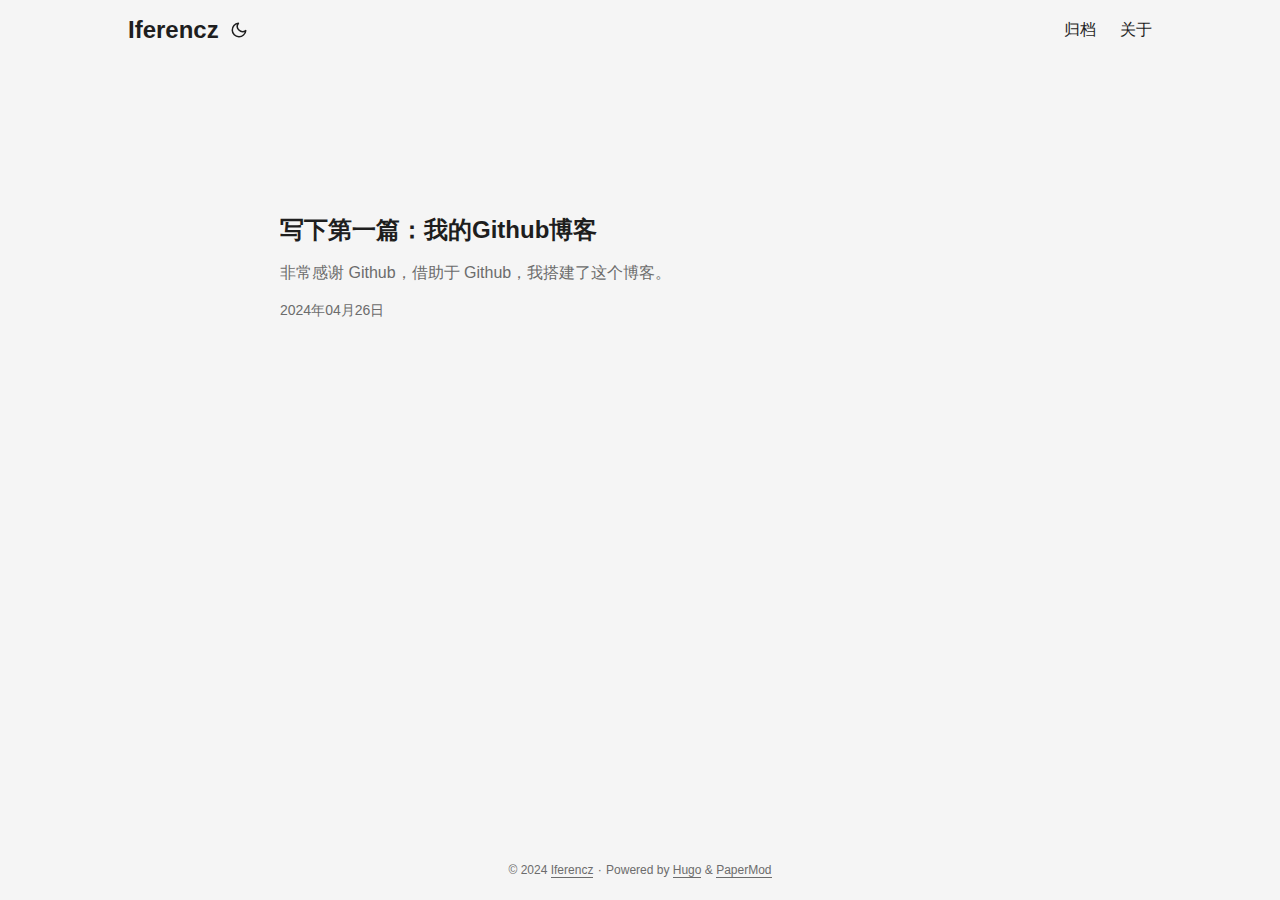
<file: index.html>
<!doctype html><html lang=zn dir=auto><head><meta name=generator content="Hugo 0.125.4"><meta charset=utf-8><meta http-equiv=X-UA-Compatible content="IE=edge"><meta name=viewport content="width=device-width,initial-scale=1,shrink-to-fit=no"><meta name=robots content="index, follow"><title>Iferencz</title>
<meta name=description content><meta name=author content><link rel=canonical href=https://iferencz.github.io/><link crossorigin=anonymous href=/assets/css/stylesheet.css rel="preload stylesheet" as=style><link rel=icon href=https://avatars.githubusercontent.com/u/93830080><link rel=icon type=image/png sizes=16x16 href=https://avatars.githubusercontent.com/u/93830080><link rel=icon type=image/png sizes=32x32 href=https://avatars.githubusercontent.com/u/93830080><link rel=apple-touch-icon href=https://iferencz.github.io/apple-touch-icon.png><link rel=mask-icon href=https://iferencz.github.io/safari-pinned-tab.svg><meta name=theme-color content="#2e2e33"><meta name=msapplication-TileColor content="#2e2e33"><link rel=alternate type=application/rss+xml href=https://iferencz.github.io/index.xml><link rel=alternate hreflang=zn href=https://iferencz.github.io/><noscript><style>#theme-toggle,.top-link{display:none}</style><style>@media(prefers-color-scheme:dark){:root{--theme:rgb(29, 30, 32);--entry:rgb(46, 46, 51);--primary:rgb(218, 218, 219);--secondary:rgb(155, 156, 157);--tertiary:rgb(65, 66, 68);--content:rgb(196, 196, 197);--code-block-bg:rgb(46, 46, 51);--code-bg:rgb(55, 56, 62);--border:rgb(51, 51, 51)}.list{background:var(--theme)}.list:not(.dark)::-webkit-scrollbar-track{background:0 0}.list:not(.dark)::-webkit-scrollbar-thumb{border-color:var(--theme)}}</style></noscript><meta property="og:title" content="Iferencz"><meta property="og:description" content><meta property="og:type" content="website"><meta property="og:url" content="https://iferencz.github.io/"><meta name=twitter:card content="summary"><meta name=twitter:title content="Iferencz"><meta name=twitter:description content><script type=application/ld+json>{"@context":"https://schema.org","@type":"Organization","name":"Iferencz","url":"https://iferencz.github.io/","description":"","thumbnailUrl":"https://avatars.githubusercontent.com/u/93830080","sameAs":[]}</script></head><body class=list id=top><script>localStorage.getItem("pref-theme")==="dark"?document.body.classList.add("dark"):localStorage.getItem("pref-theme")==="light"?document.body.classList.remove("dark"):window.matchMedia("(prefers-color-scheme: dark)").matches&&document.body.classList.add("dark")</script><header class=header><nav class=nav><div class=logo><a href=https://iferencz.github.io/ accesskey=h title="Iferencz (Alt + H)">Iferencz</a><div class=logo-switches><button id=theme-toggle accesskey=t title="(Alt + T)"><svg id="moon" xmlns="http://www.w3.org/2000/svg" width="24" height="18" viewBox="0 0 24 24" fill="none" stroke="currentcolor" stroke-width="2" stroke-linecap="round" stroke-linejoin="round"><path d="M21 12.79A9 9 0 1111.21 3 7 7 0 0021 12.79z"/></svg><svg id="sun" xmlns="http://www.w3.org/2000/svg" width="24" height="18" viewBox="0 0 24 24" fill="none" stroke="currentcolor" stroke-width="2" stroke-linecap="round" stroke-linejoin="round"><circle cx="12" cy="12" r="5"/><line x1="12" y1="1" x2="12" y2="3"/><line x1="12" y1="21" x2="12" y2="23"/><line x1="4.22" y1="4.22" x2="5.64" y2="5.64"/><line x1="18.36" y1="18.36" x2="19.78" y2="19.78"/><line x1="1" y1="12" x2="3" y2="12"/><line x1="21" y1="12" x2="23" y2="12"/><line x1="4.22" y1="19.78" x2="5.64" y2="18.36"/><line x1="18.36" y1="5.64" x2="19.78" y2="4.22"/></svg></button></div></div><ul id=menu><li><a href=https://iferencz.github.io/archives/ title=归档><span>归档</span></a></li><li><a href=https://iferencz.github.io/about/ title=关于><span>关于</span></a></li></ul></nav></header><main class=main><article class=first-entry><header class=entry-header><h2 class=entry-hint-parent>写下第一篇：我的Github博客</h2></header><div class=entry-content><p>非常感谢 Github，借助于 Github，我搭建了这个博客。</p></div><footer class=entry-footer><span title='2024-04-26 21:25:54 +0800 +0800'>2024年04月26日</span></footer><a class=entry-link aria-label="post link to 写下第一篇：我的Github博客" href=https://iferencz.github.io/articles/write-first-post-my-github-blog/></a></article></main><footer class=footer><span>&copy; 2024 <a href=https://iferencz.github.io/>Iferencz</a></span> ·
<span>Powered by
<a href=https://gohugo.io/ rel="noopener noreferrer" target=_blank>Hugo</a> &
        <a href=https://github.com/adityatelange/hugo-PaperMod/ rel=noopener target=_blank>PaperMod</a></span></footer><a href=#top aria-label="go to top" title="Go to Top (Alt + G)" class=top-link id=top-link accesskey=g><svg xmlns="http://www.w3.org/2000/svg" viewBox="0 0 12 6" fill="currentcolor"><path d="M12 6H0l6-6z"/></svg>
</a><script>let menu=document.getElementById("menu");menu&&(menu.scrollLeft=localStorage.getItem("menu-scroll-position"),menu.onscroll=function(){localStorage.setItem("menu-scroll-position",menu.scrollLeft)}),document.querySelectorAll('a[href^="#"]').forEach(e=>{e.addEventListener("click",function(e){e.preventDefault();var t=this.getAttribute("href").substr(1);window.matchMedia("(prefers-reduced-motion: reduce)").matches?document.querySelector(`[id='${decodeURIComponent(t)}']`).scrollIntoView():document.querySelector(`[id='${decodeURIComponent(t)}']`).scrollIntoView({behavior:"smooth"}),t==="top"?history.replaceState(null,null," "):history.pushState(null,null,`#${t}`)})})</script><script>var mybutton=document.getElementById("top-link");window.onscroll=function(){document.body.scrollTop>800||document.documentElement.scrollTop>800?(mybutton.style.visibility="visible",mybutton.style.opacity="1"):(mybutton.style.visibility="hidden",mybutton.style.opacity="0")}</script><script>document.getElementById("theme-toggle").addEventListener("click",()=>{document.body.className.includes("dark")?(document.body.classList.remove("dark"),localStorage.setItem("pref-theme","light")):(document.body.classList.add("dark"),localStorage.setItem("pref-theme","dark"))})</script></body></html>
</file>
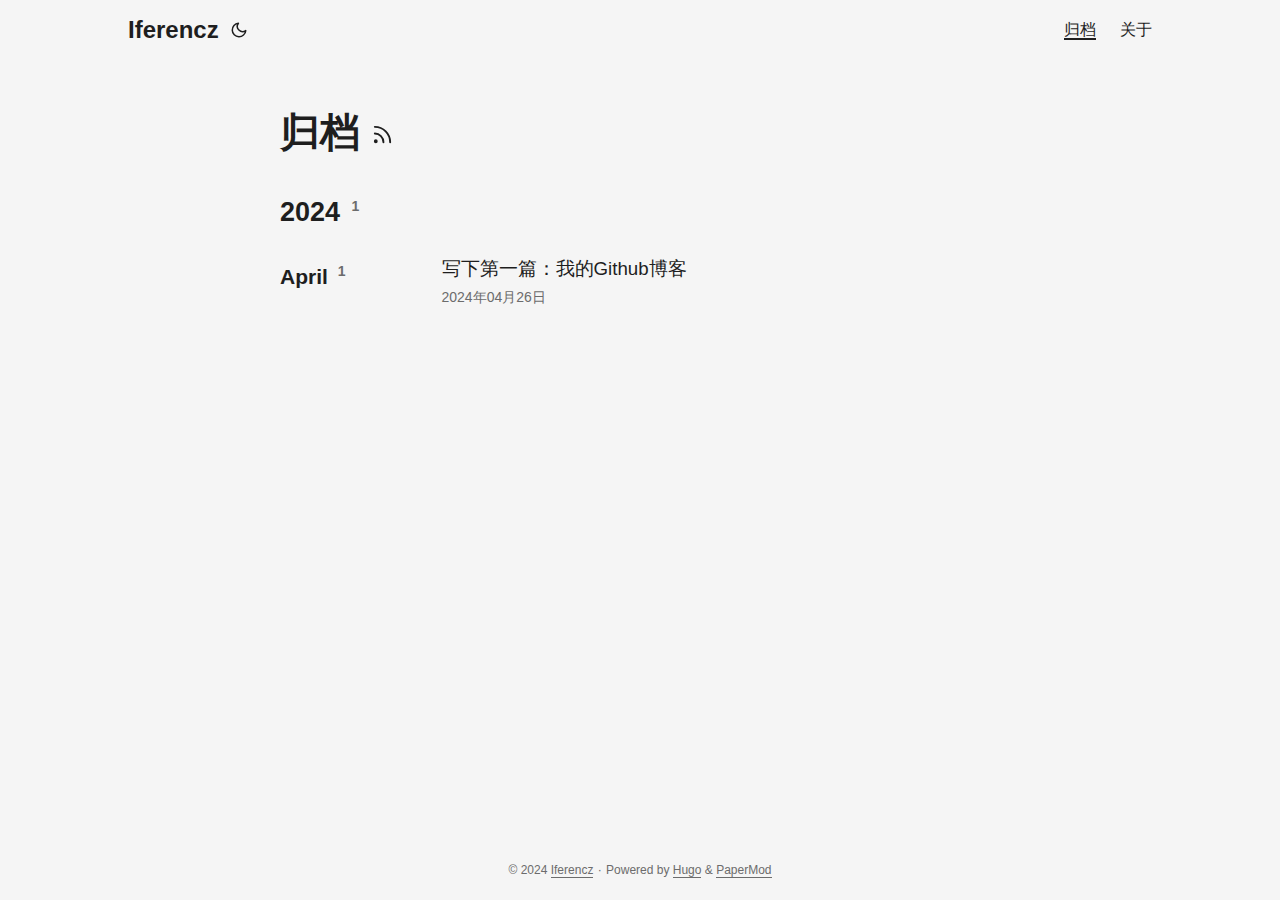
<file: archives/index.html>
<!doctype html><html lang=zn dir=auto><head><meta charset=utf-8><meta http-equiv=X-UA-Compatible content="IE=edge"><meta name=viewport content="width=device-width,initial-scale=1,shrink-to-fit=no"><meta name=robots content="index, follow"><title>归档 | Iferencz</title>
<meta name=keywords content><meta name=description content="archives"><meta name=author content><link rel=canonical href=https://iferencz.github.io/archives/><link crossorigin=anonymous href=/assets/css/stylesheet.css rel="preload stylesheet" as=style><link rel=icon href=https://avatars.githubusercontent.com/u/93830080><link rel=icon type=image/png sizes=16x16 href=https://avatars.githubusercontent.com/u/93830080><link rel=icon type=image/png sizes=32x32 href=https://avatars.githubusercontent.com/u/93830080><link rel=apple-touch-icon href=https://iferencz.github.io/apple-touch-icon.png><link rel=mask-icon href=https://iferencz.github.io/safari-pinned-tab.svg><meta name=theme-color content="#2e2e33"><meta name=msapplication-TileColor content="#2e2e33"><link rel=alternate hreflang=zn href=https://iferencz.github.io/archives/><noscript><style>#theme-toggle,.top-link{display:none}</style><style>@media(prefers-color-scheme:dark){:root{--theme:rgb(29, 30, 32);--entry:rgb(46, 46, 51);--primary:rgb(218, 218, 219);--secondary:rgb(155, 156, 157);--tertiary:rgb(65, 66, 68);--content:rgb(196, 196, 197);--code-block-bg:rgb(46, 46, 51);--code-bg:rgb(55, 56, 62);--border:rgb(51, 51, 51)}.list{background:var(--theme)}.list:not(.dark)::-webkit-scrollbar-track{background:0 0}.list:not(.dark)::-webkit-scrollbar-thumb{border-color:var(--theme)}}</style></noscript><meta property="og:title" content="归档"><meta property="og:description" content="archives"><meta property="og:type" content="article"><meta property="og:url" content="https://iferencz.github.io/archives/"><meta property="article:section" content><meta name=twitter:card content="summary"><meta name=twitter:title content="归档"><meta name=twitter:description content="archives"><script type=application/ld+json>{"@context":"https://schema.org","@type":"BreadcrumbList","itemListElement":[{"@type":"ListItem","position":1,"name":"归档","item":"https://iferencz.github.io/archives/"}]}</script><script type=application/ld+json>{"@context":"https://schema.org","@type":"BlogPosting","headline":"归档","name":"归档","description":"archives","keywords":[],"articleBody":"","wordCount":"0","inLanguage":"zn","datePublished":"0001-01-01T00:00:00Z","dateModified":"0001-01-01T00:00:00Z","mainEntityOfPage":{"@type":"WebPage","@id":"https://iferencz.github.io/archives/"},"publisher":{"@type":"Organization","name":"Iferencz","logo":{"@type":"ImageObject","url":"https://avatars.githubusercontent.com/u/93830080"}}}</script></head><body class=list id=top><script>localStorage.getItem("pref-theme")==="dark"?document.body.classList.add("dark"):localStorage.getItem("pref-theme")==="light"?document.body.classList.remove("dark"):window.matchMedia("(prefers-color-scheme: dark)").matches&&document.body.classList.add("dark")</script><header class=header><nav class=nav><div class=logo><a href=https://iferencz.github.io/ accesskey=h title="Iferencz (Alt + H)">Iferencz</a><div class=logo-switches><button id=theme-toggle accesskey=t title="(Alt + T)"><svg id="moon" xmlns="http://www.w3.org/2000/svg" width="24" height="18" viewBox="0 0 24 24" fill="none" stroke="currentcolor" stroke-width="2" stroke-linecap="round" stroke-linejoin="round"><path d="M21 12.79A9 9 0 1111.21 3 7 7 0 0021 12.79z"/></svg><svg id="sun" xmlns="http://www.w3.org/2000/svg" width="24" height="18" viewBox="0 0 24 24" fill="none" stroke="currentcolor" stroke-width="2" stroke-linecap="round" stroke-linejoin="round"><circle cx="12" cy="12" r="5"/><line x1="12" y1="1" x2="12" y2="3"/><line x1="12" y1="21" x2="12" y2="23"/><line x1="4.22" y1="4.22" x2="5.64" y2="5.64"/><line x1="18.36" y1="18.36" x2="19.78" y2="19.78"/><line x1="1" y1="12" x2="3" y2="12"/><line x1="21" y1="12" x2="23" y2="12"/><line x1="4.22" y1="19.78" x2="5.64" y2="18.36"/><line x1="18.36" y1="5.64" x2="19.78" y2="4.22"/></svg></button></div></div><ul id=menu><li><a href=https://iferencz.github.io/archives/ title=归档><span class=active>归档</span></a></li><li><a href=https://iferencz.github.io/about/ title=关于><span>关于</span></a></li></ul></nav></header><main class=main><header class=page-header><h1>归档
<a href=/index.xml title=RSS aria-label=RSS><svg xmlns="http://www.w3.org/2000/svg" viewBox="0 0 24 24" fill="none" stroke="currentcolor" stroke-width="2" stroke-linecap="round" stroke-linejoin="round" height="23"><path d="M4 11a9 9 0 019 9"/><path d="M4 4a16 16 0 0116 16"/><circle cx="5" cy="19" r="1"/></svg></a></h1></header><div class=archive-year><h2 class=archive-year-header id=2024><a class=archive-header-link href=#2024>2024</a>
<sup class=archive-count>&nbsp;1</sup></h2><div class=archive-month><h3 class=archive-month-header id=2024-April><a class=archive-header-link href=#2024-April>April</a>
<sup class=archive-count>&nbsp;1</sup></h3><div class=archive-posts><div class=archive-entry><h3 class="archive-entry-title entry-hint-parent">写下第一篇：我的Github博客</h3><div class=archive-meta><span title='2024-04-26 21:25:54 +0800 +0800'>2024年04月26日</span></div><a class=entry-link aria-label="post link to 写下第一篇：我的Github博客" href=https://iferencz.github.io/articles/write-first-post-my-github-blog/></a></div></div></div></div></main><footer class=footer><span>&copy; 2024 <a href=https://iferencz.github.io/>Iferencz</a></span> ·
<span>Powered by
<a href=https://gohugo.io/ rel="noopener noreferrer" target=_blank>Hugo</a> &
        <a href=https://github.com/adityatelange/hugo-PaperMod/ rel=noopener target=_blank>PaperMod</a></span></footer><a href=#top aria-label="go to top" title="Go to Top (Alt + G)" class=top-link id=top-link accesskey=g><svg xmlns="http://www.w3.org/2000/svg" viewBox="0 0 12 6" fill="currentcolor"><path d="M12 6H0l6-6z"/></svg>
</a><script>let menu=document.getElementById("menu");menu&&(menu.scrollLeft=localStorage.getItem("menu-scroll-position"),menu.onscroll=function(){localStorage.setItem("menu-scroll-position",menu.scrollLeft)}),document.querySelectorAll('a[href^="#"]').forEach(e=>{e.addEventListener("click",function(e){e.preventDefault();var t=this.getAttribute("href").substr(1);window.matchMedia("(prefers-reduced-motion: reduce)").matches?document.querySelector(`[id='${decodeURIComponent(t)}']`).scrollIntoView():document.querySelector(`[id='${decodeURIComponent(t)}']`).scrollIntoView({behavior:"smooth"}),t==="top"?history.replaceState(null,null," "):history.pushState(null,null,`#${t}`)})})</script><script>var mybutton=document.getElementById("top-link");window.onscroll=function(){document.body.scrollTop>800||document.documentElement.scrollTop>800?(mybutton.style.visibility="visible",mybutton.style.opacity="1"):(mybutton.style.visibility="hidden",mybutton.style.opacity="0")}</script><script>document.getElementById("theme-toggle").addEventListener("click",()=>{document.body.className.includes("dark")?(document.body.classList.remove("dark"),localStorage.setItem("pref-theme","light")):(document.body.classList.add("dark"),localStorage.setItem("pref-theme","dark"))})</script></body></html>
</file>
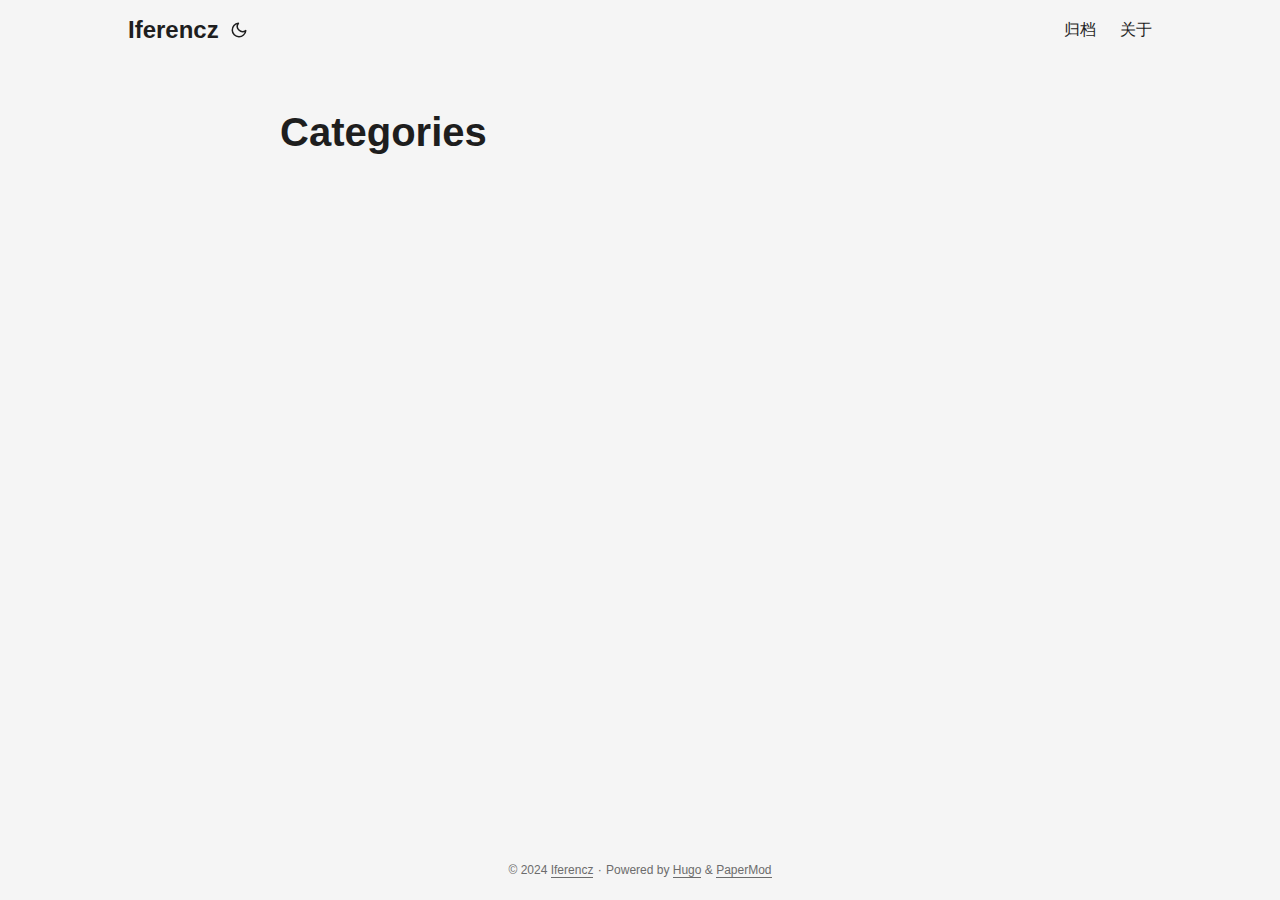
<file: categories/index.html>
<!doctype html><html lang=zn dir=auto><head><meta charset=utf-8><meta http-equiv=X-UA-Compatible content="IE=edge"><meta name=viewport content="width=device-width,initial-scale=1,shrink-to-fit=no"><meta name=robots content="index, follow"><title>Categories | Iferencz</title>
<meta name=keywords content><meta name=description content><meta name=author content><link rel=canonical href=https://iferencz.github.io/categories/><link crossorigin=anonymous href=/assets/css/stylesheet.css rel="preload stylesheet" as=style><link rel=icon href=https://avatars.githubusercontent.com/u/93830080><link rel=icon type=image/png sizes=16x16 href=https://avatars.githubusercontent.com/u/93830080><link rel=icon type=image/png sizes=32x32 href=https://avatars.githubusercontent.com/u/93830080><link rel=apple-touch-icon href=https://iferencz.github.io/apple-touch-icon.png><link rel=mask-icon href=https://iferencz.github.io/safari-pinned-tab.svg><meta name=theme-color content="#2e2e33"><meta name=msapplication-TileColor content="#2e2e33"><link rel=alternate type=application/rss+xml href=https://iferencz.github.io/categories/index.xml><link rel=alternate hreflang=zn href=https://iferencz.github.io/categories/><noscript><style>#theme-toggle,.top-link{display:none}</style><style>@media(prefers-color-scheme:dark){:root{--theme:rgb(29, 30, 32);--entry:rgb(46, 46, 51);--primary:rgb(218, 218, 219);--secondary:rgb(155, 156, 157);--tertiary:rgb(65, 66, 68);--content:rgb(196, 196, 197);--code-block-bg:rgb(46, 46, 51);--code-bg:rgb(55, 56, 62);--border:rgb(51, 51, 51)}.list{background:var(--theme)}.list:not(.dark)::-webkit-scrollbar-track{background:0 0}.list:not(.dark)::-webkit-scrollbar-thumb{border-color:var(--theme)}}</style></noscript><meta property="og:title" content="Categories"><meta property="og:description" content><meta property="og:type" content="website"><meta property="og:url" content="https://iferencz.github.io/categories/"><meta name=twitter:card content="summary"><meta name=twitter:title content="Categories"><meta name=twitter:description content></head><body class=list id=top><script>localStorage.getItem("pref-theme")==="dark"?document.body.classList.add("dark"):localStorage.getItem("pref-theme")==="light"?document.body.classList.remove("dark"):window.matchMedia("(prefers-color-scheme: dark)").matches&&document.body.classList.add("dark")</script><header class=header><nav class=nav><div class=logo><a href=https://iferencz.github.io/ accesskey=h title="Iferencz (Alt + H)">Iferencz</a><div class=logo-switches><button id=theme-toggle accesskey=t title="(Alt + T)"><svg id="moon" xmlns="http://www.w3.org/2000/svg" width="24" height="18" viewBox="0 0 24 24" fill="none" stroke="currentcolor" stroke-width="2" stroke-linecap="round" stroke-linejoin="round"><path d="M21 12.79A9 9 0 1111.21 3 7 7 0 0021 12.79z"/></svg><svg id="sun" xmlns="http://www.w3.org/2000/svg" width="24" height="18" viewBox="0 0 24 24" fill="none" stroke="currentcolor" stroke-width="2" stroke-linecap="round" stroke-linejoin="round"><circle cx="12" cy="12" r="5"/><line x1="12" y1="1" x2="12" y2="3"/><line x1="12" y1="21" x2="12" y2="23"/><line x1="4.22" y1="4.22" x2="5.64" y2="5.64"/><line x1="18.36" y1="18.36" x2="19.78" y2="19.78"/><line x1="1" y1="12" x2="3" y2="12"/><line x1="21" y1="12" x2="23" y2="12"/><line x1="4.22" y1="19.78" x2="5.64" y2="18.36"/><line x1="18.36" y1="5.64" x2="19.78" y2="4.22"/></svg></button></div></div><ul id=menu><li><a href=https://iferencz.github.io/archives/ title=归档><span>归档</span></a></li><li><a href=https://iferencz.github.io/about/ title=关于><span>关于</span></a></li></ul></nav></header><main class=main><header class=page-header><h1>Categories</h1></header><ul class=terms-tags></ul></main><footer class=footer><span>&copy; 2024 <a href=https://iferencz.github.io/>Iferencz</a></span> ·
<span>Powered by
<a href=https://gohugo.io/ rel="noopener noreferrer" target=_blank>Hugo</a> &
        <a href=https://github.com/adityatelange/hugo-PaperMod/ rel=noopener target=_blank>PaperMod</a></span></footer><a href=#top aria-label="go to top" title="Go to Top (Alt + G)" class=top-link id=top-link accesskey=g><svg xmlns="http://www.w3.org/2000/svg" viewBox="0 0 12 6" fill="currentcolor"><path d="M12 6H0l6-6z"/></svg>
</a><script>let menu=document.getElementById("menu");menu&&(menu.scrollLeft=localStorage.getItem("menu-scroll-position"),menu.onscroll=function(){localStorage.setItem("menu-scroll-position",menu.scrollLeft)}),document.querySelectorAll('a[href^="#"]').forEach(e=>{e.addEventListener("click",function(e){e.preventDefault();var t=this.getAttribute("href").substr(1);window.matchMedia("(prefers-reduced-motion: reduce)").matches?document.querySelector(`[id='${decodeURIComponent(t)}']`).scrollIntoView():document.querySelector(`[id='${decodeURIComponent(t)}']`).scrollIntoView({behavior:"smooth"}),t==="top"?history.replaceState(null,null," "):history.pushState(null,null,`#${t}`)})})</script><script>var mybutton=document.getElementById("top-link");window.onscroll=function(){document.body.scrollTop>800||document.documentElement.scrollTop>800?(mybutton.style.visibility="visible",mybutton.style.opacity="1"):(mybutton.style.visibility="hidden",mybutton.style.opacity="0")}</script><script>document.getElementById("theme-toggle").addEventListener("click",()=>{document.body.className.includes("dark")?(document.body.classList.remove("dark"),localStorage.setItem("pref-theme","light")):(document.body.classList.add("dark"),localStorage.setItem("pref-theme","dark"))})</script></body></html>
</file>
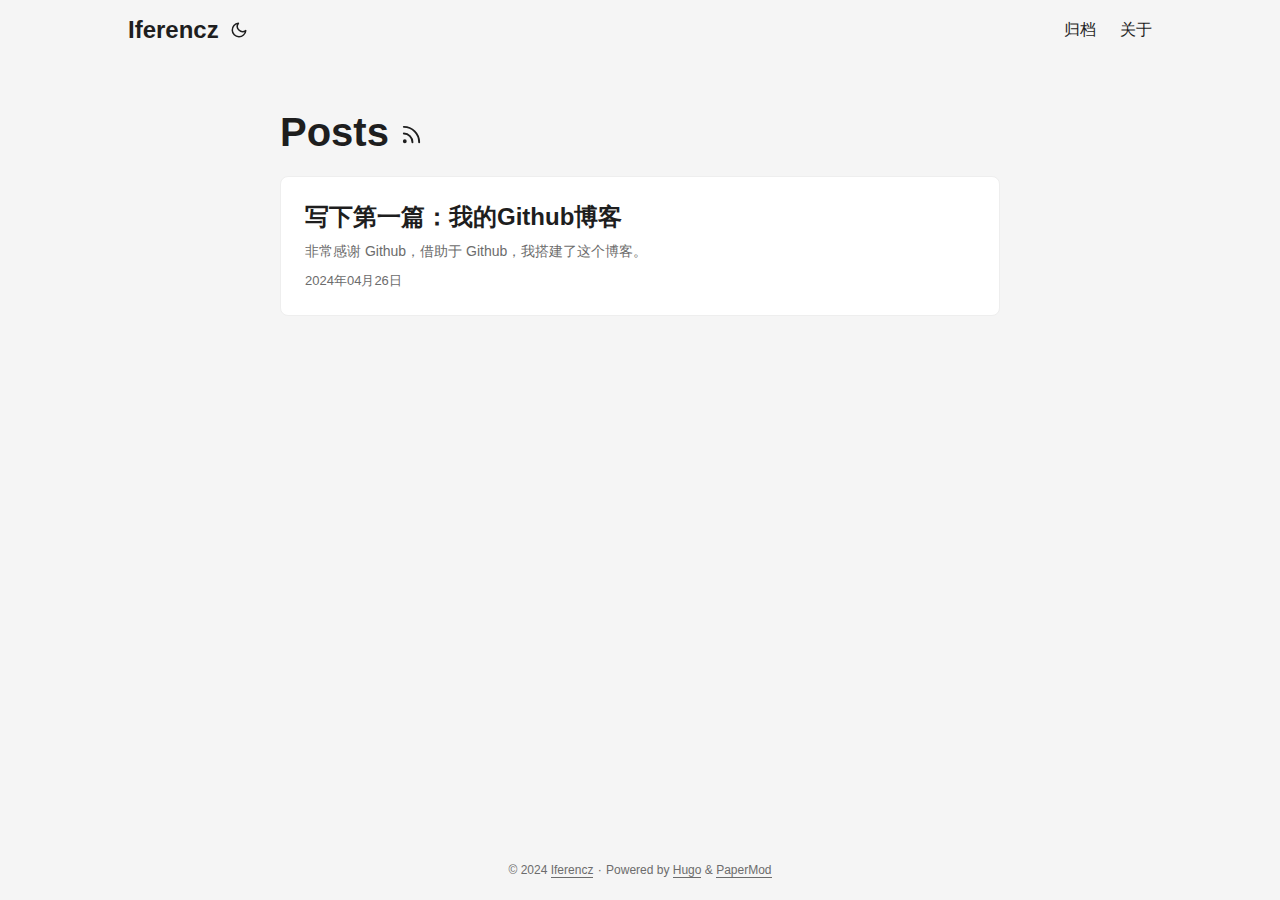
<file: posts/index.html>
<!doctype html><html lang=zn dir=auto><head><meta charset=utf-8><meta http-equiv=X-UA-Compatible content="IE=edge"><meta name=viewport content="width=device-width,initial-scale=1,shrink-to-fit=no"><meta name=robots content="index, follow"><title>Posts | Iferencz</title>
<meta name=keywords content><meta name=description content="Posts - Iferencz"><meta name=author content><link rel=canonical href=https://iferencz.github.io/posts/><link crossorigin=anonymous href=/assets/css/stylesheet.css rel="preload stylesheet" as=style><link rel=icon href=https://avatars.githubusercontent.com/u/93830080><link rel=icon type=image/png sizes=16x16 href=https://avatars.githubusercontent.com/u/93830080><link rel=icon type=image/png sizes=32x32 href=https://avatars.githubusercontent.com/u/93830080><link rel=apple-touch-icon href=https://iferencz.github.io/apple-touch-icon.png><link rel=mask-icon href=https://iferencz.github.io/safari-pinned-tab.svg><meta name=theme-color content="#2e2e33"><meta name=msapplication-TileColor content="#2e2e33"><link rel=alternate type=application/rss+xml href=https://iferencz.github.io/posts/index.xml><link rel=alternate hreflang=zn href=https://iferencz.github.io/posts/><noscript><style>#theme-toggle,.top-link{display:none}</style><style>@media(prefers-color-scheme:dark){:root{--theme:rgb(29, 30, 32);--entry:rgb(46, 46, 51);--primary:rgb(218, 218, 219);--secondary:rgb(155, 156, 157);--tertiary:rgb(65, 66, 68);--content:rgb(196, 196, 197);--code-block-bg:rgb(46, 46, 51);--code-bg:rgb(55, 56, 62);--border:rgb(51, 51, 51)}.list{background:var(--theme)}.list:not(.dark)::-webkit-scrollbar-track{background:0 0}.list:not(.dark)::-webkit-scrollbar-thumb{border-color:var(--theme)}}</style></noscript><meta property="og:title" content="Posts"><meta property="og:description" content><meta property="og:type" content="website"><meta property="og:url" content="https://iferencz.github.io/posts/"><meta name=twitter:card content="summary"><meta name=twitter:title content="Posts"><meta name=twitter:description content><script type=application/ld+json>{"@context":"https://schema.org","@type":"BreadcrumbList","itemListElement":[{"@type":"ListItem","position":1,"name":"Posts","item":"https://iferencz.github.io/posts/"}]}</script></head><body class=list id=top><script>localStorage.getItem("pref-theme")==="dark"?document.body.classList.add("dark"):localStorage.getItem("pref-theme")==="light"?document.body.classList.remove("dark"):window.matchMedia("(prefers-color-scheme: dark)").matches&&document.body.classList.add("dark")</script><header class=header><nav class=nav><div class=logo><a href=https://iferencz.github.io/ accesskey=h title="Iferencz (Alt + H)">Iferencz</a><div class=logo-switches><button id=theme-toggle accesskey=t title="(Alt + T)"><svg id="moon" xmlns="http://www.w3.org/2000/svg" width="24" height="18" viewBox="0 0 24 24" fill="none" stroke="currentcolor" stroke-width="2" stroke-linecap="round" stroke-linejoin="round"><path d="M21 12.79A9 9 0 1111.21 3 7 7 0 0021 12.79z"/></svg><svg id="sun" xmlns="http://www.w3.org/2000/svg" width="24" height="18" viewBox="0 0 24 24" fill="none" stroke="currentcolor" stroke-width="2" stroke-linecap="round" stroke-linejoin="round"><circle cx="12" cy="12" r="5"/><line x1="12" y1="1" x2="12" y2="3"/><line x1="12" y1="21" x2="12" y2="23"/><line x1="4.22" y1="4.22" x2="5.64" y2="5.64"/><line x1="18.36" y1="18.36" x2="19.78" y2="19.78"/><line x1="1" y1="12" x2="3" y2="12"/><line x1="21" y1="12" x2="23" y2="12"/><line x1="4.22" y1="19.78" x2="5.64" y2="18.36"/><line x1="18.36" y1="5.64" x2="19.78" y2="4.22"/></svg></button></div></div><ul id=menu><li><a href=https://iferencz.github.io/archives/ title=归档><span>归档</span></a></li><li><a href=https://iferencz.github.io/about/ title=关于><span>关于</span></a></li></ul></nav></header><main class=main><header class=page-header><h1>Posts
<a href=/posts/index.xml title=RSS aria-label=RSS><svg xmlns="http://www.w3.org/2000/svg" viewBox="0 0 24 24" fill="none" stroke="currentcolor" stroke-width="2" stroke-linecap="round" stroke-linejoin="round" height="23"><path d="M4 11a9 9 0 019 9"/><path d="M4 4a16 16 0 0116 16"/><circle cx="5" cy="19" r="1"/></svg></a></h1></header><article class=post-entry><header class=entry-header><h2 class=entry-hint-parent>写下第一篇：我的Github博客</h2></header><div class=entry-content><p>非常感谢 Github，借助于 Github，我搭建了这个博客。</p></div><footer class=entry-footer><span title='2024-04-26 21:25:54 +0800 +0800'>2024年04月26日</span></footer><a class=entry-link aria-label="post link to 写下第一篇：我的Github博客" href=https://iferencz.github.io/articles/write-first-post-my-github-blog/></a></article></main><footer class=footer><span>&copy; 2024 <a href=https://iferencz.github.io/>Iferencz</a></span> ·
<span>Powered by
<a href=https://gohugo.io/ rel="noopener noreferrer" target=_blank>Hugo</a> &
        <a href=https://github.com/adityatelange/hugo-PaperMod/ rel=noopener target=_blank>PaperMod</a></span></footer><a href=#top aria-label="go to top" title="Go to Top (Alt + G)" class=top-link id=top-link accesskey=g><svg xmlns="http://www.w3.org/2000/svg" viewBox="0 0 12 6" fill="currentcolor"><path d="M12 6H0l6-6z"/></svg>
</a><script>let menu=document.getElementById("menu");menu&&(menu.scrollLeft=localStorage.getItem("menu-scroll-position"),menu.onscroll=function(){localStorage.setItem("menu-scroll-position",menu.scrollLeft)}),document.querySelectorAll('a[href^="#"]').forEach(e=>{e.addEventListener("click",function(e){e.preventDefault();var t=this.getAttribute("href").substr(1);window.matchMedia("(prefers-reduced-motion: reduce)").matches?document.querySelector(`[id='${decodeURIComponent(t)}']`).scrollIntoView():document.querySelector(`[id='${decodeURIComponent(t)}']`).scrollIntoView({behavior:"smooth"}),t==="top"?history.replaceState(null,null," "):history.pushState(null,null,`#${t}`)})})</script><script>var mybutton=document.getElementById("top-link");window.onscroll=function(){document.body.scrollTop>800||document.documentElement.scrollTop>800?(mybutton.style.visibility="visible",mybutton.style.opacity="1"):(mybutton.style.visibility="hidden",mybutton.style.opacity="0")}</script><script>document.getElementById("theme-toggle").addEventListener("click",()=>{document.body.className.includes("dark")?(document.body.classList.remove("dark"),localStorage.setItem("pref-theme","light")):(document.body.classList.add("dark"),localStorage.setItem("pref-theme","dark"))})</script></body></html>
</file>
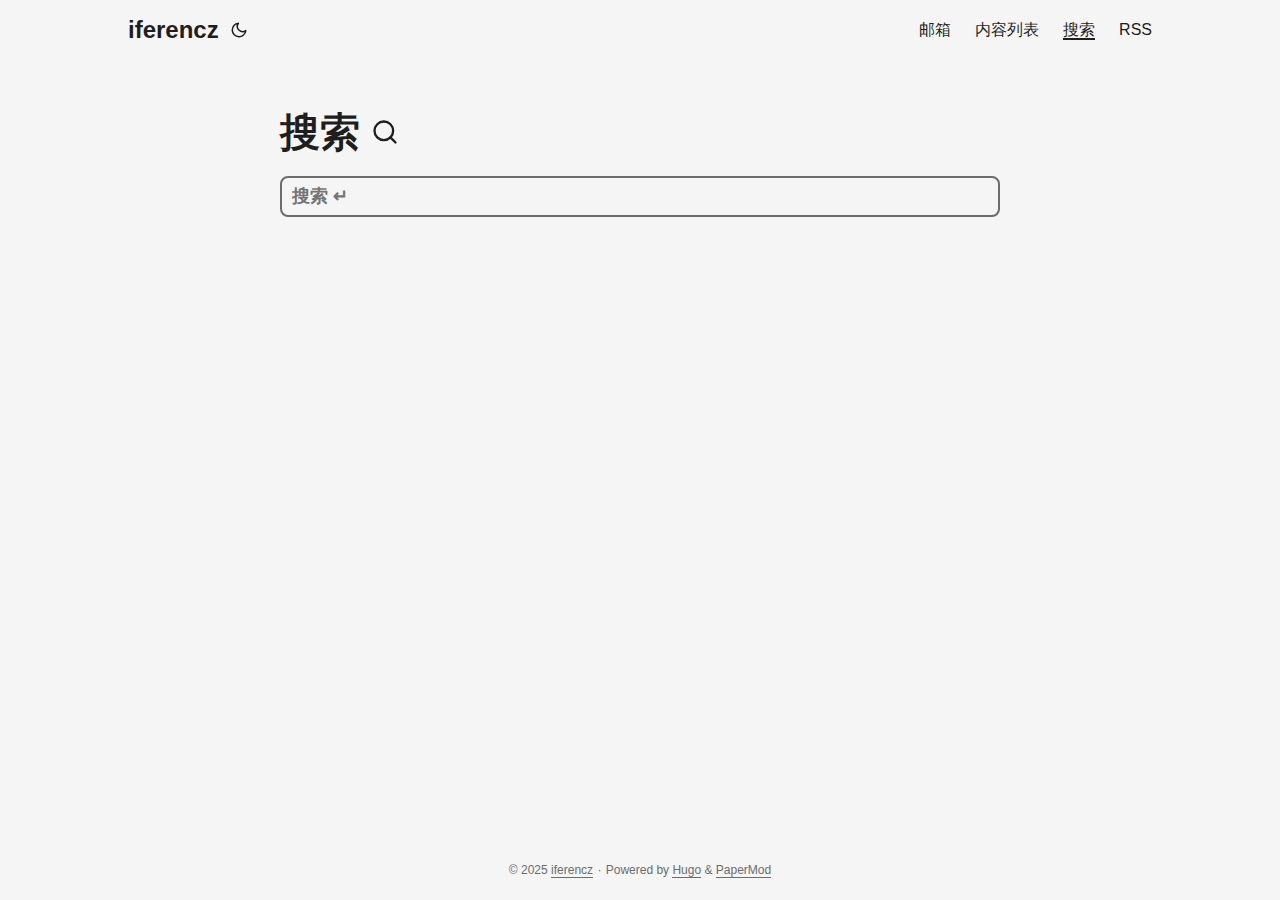
<file: search/index.html>
<!DOCTYPE html>
<html lang="en" dir="auto">

<head><meta charset="utf-8">
<meta http-equiv="X-UA-Compatible" content="IE=edge">
<meta name="viewport" content="width=device-width, initial-scale=1, shrink-to-fit=no">
<meta name="robots" content="index, follow">
<title>搜索 | iferencz</title>
<meta name="keywords" content="">
<meta name="description" content="搜索 - iferencz">
<meta name="author" content="">
<link rel="canonical" href="https://150015.top/search/">
<link crossorigin="anonymous" href="/assets/css/stylesheet.0a85d6c17d0ecf1432124f5c03403a7106ac34356e433bc8dc2ba2adb08fd4d4.css" integrity="sha256-CoXWwX0OzxQyEk9cA0A6cQasNDVuQzvI3CuirbCP1NQ=" rel="preload stylesheet" as="style"><link crossorigin="anonymous" rel="preload" as="fetch" href="../index.json">
<script defer crossorigin="anonymous" src="/assets/js/search.b95304bc816c2d18e3ffbc73bac90e30e761f7f5128d6dc7306a9d84698d888f.js" integrity="sha256-uVMEvIFsLRjj/7xzuskOMOdh9/USjW3HMGqdhGmNiI8="></script>
<link rel="icon" href="https://150015.top/assets/favicon.ico">
<link rel="icon" type="image/png" sizes="16x16" href="https://150015.top/assets/favicon-16x16.png">
<link rel="icon" type="image/png" sizes="32x32" href="https://150015.top/assets/favicon-32x32.png">
<link rel="apple-touch-icon" href="https://150015.top/assets/apple-touch-icon.png">
<link rel="mask-icon" href="https://150015.top/safari-pinned-tab.svg">
<meta name="theme-color" content="#2e2e33">
<meta name="msapplication-TileColor" content="#2e2e33">
<link rel="alternate" hreflang="en" href="https://150015.top/search/">
<noscript>
    <style>
        #theme-toggle,
        .top-link {
            display: none;
        }

    </style>
    <style>
        @media (prefers-color-scheme: dark) {
            :root {
                --theme: rgb(29, 30, 32);
                --entry: rgb(46, 46, 51);
                --primary: rgb(218, 218, 219);
                --secondary: rgb(155, 156, 157);
                --tertiary: rgb(65, 66, 68);
                --content: rgb(196, 196, 197);
                --code-block-bg: rgb(46, 46, 51);
                --code-bg: rgb(55, 56, 62);
                --border: rgb(51, 51, 51);
            }

            .list {
                background: var(--theme);
            }

            .list:not(.dark)::-webkit-scrollbar-track {
                background: 0 0;
            }

            .list:not(.dark)::-webkit-scrollbar-thumb {
                border-color: var(--theme);
            }
        }

    </style>
</noscript><meta property="og:url" content="https://150015.top/search/">
  <meta property="og:site_name" content="iferencz">
  <meta property="og:title" content="搜索">
  <meta property="og:locale" content="zh">
  <meta property="og:type" content="article">
<meta name="twitter:card" content="summary">
<meta name="twitter:title" content="搜索">
<meta name="twitter:description" content="">


<script type="application/ld+json">
{
  "@context": "https://schema.org",
  "@type": "BreadcrumbList",
  "itemListElement": [
    {
      "@type": "ListItem",
      "position":  1 ,
      "name": "搜索",
      "item": "https://150015.top/search/"
    }
  ]
}
</script>
<script type="application/ld+json">
{
  "@context": "https://schema.org",
  "@type": "BlogPosting",
  "headline": "搜索",
  "name": "搜索",
  "description": "",
  "keywords": [
    
  ],
  "articleBody": "",
  "wordCount" : "0",
  "inLanguage": "en",
  "datePublished": "0001-01-01T00:00:00Z",
  "dateModified": "0001-01-01T00:00:00Z",
  "mainEntityOfPage": {
    "@type": "WebPage",
    "@id": "https://150015.top/search/"
  },
  "publisher": {
    "@type": "Organization",
    "name": "iferencz",
    "logo": {
      "@type": "ImageObject",
      "url": "https://150015.top/assets/favicon.ico"
    }
  }
}
</script>
</head>

<body class="list" id="top">
<script>
    if (localStorage.getItem("pref-theme") === "dark") {
        document.body.classList.add('dark');
    } else if (localStorage.getItem("pref-theme") === "light") {
        document.body.classList.remove('dark')
    } else if (window.matchMedia('(prefers-color-scheme: dark)').matches) {
        document.body.classList.add('dark');
    }

</script>

<header class="header">
    <nav class="nav">
        <div class="logo">
            <a href="https://150015.top/" accesskey="h" title="iferencz (Alt + H)">iferencz</a>
            <div class="logo-switches">
                <button id="theme-toggle" accesskey="t" title="(Alt + T)" aria-label="Toggle theme">
                    <svg id="moon" xmlns="http://www.w3.org/2000/svg" width="24" height="18" viewBox="0 0 24 24"
                        fill="none" stroke="currentColor" stroke-width="2" stroke-linecap="round"
                        stroke-linejoin="round">
                        <path d="M21 12.79A9 9 0 1 1 11.21 3 7 7 0 0 0 21 12.79z"></path>
                    </svg>
                    <svg id="sun" xmlns="http://www.w3.org/2000/svg" width="24" height="18" viewBox="0 0 24 24"
                        fill="none" stroke="currentColor" stroke-width="2" stroke-linecap="round"
                        stroke-linejoin="round">
                        <circle cx="12" cy="12" r="5"></circle>
                        <line x1="12" y1="1" x2="12" y2="3"></line>
                        <line x1="12" y1="21" x2="12" y2="23"></line>
                        <line x1="4.22" y1="4.22" x2="5.64" y2="5.64"></line>
                        <line x1="18.36" y1="18.36" x2="19.78" y2="19.78"></line>
                        <line x1="1" y1="12" x2="3" y2="12"></line>
                        <line x1="21" y1="12" x2="23" y2="12"></line>
                        <line x1="4.22" y1="19.78" x2="5.64" y2="18.36"></line>
                        <line x1="18.36" y1="5.64" x2="19.78" y2="4.22"></line>
                    </svg>
                </button>
            </div>
        </div>
        <ul id="menu">
            <li>
                <a href="mailto:dongdongfd@gmail.com" title="邮箱">
                    <span>邮箱</span>
                </a>
            </li>
            <li>
                <a href="https://150015.top/archives/" title="内容列表">
                    <span>内容列表</span>
                </a>
            </li>
            <li>
                <a href="https://150015.top/search/" title="搜索">
                    <span class="active">搜索</span>
                </a>
            </li>
            <li>
                <a href="https://150015.top/index.xml" title="RSS">
                    <span>RSS</span>
                </a>
            </li>
        </ul>
    </nav>
</header>
<main class="main">

<header class="page-header">
    <h1>搜索 <svg xmlns="http://www.w3.org/2000/svg" width="28" height="28" viewBox="0 0 24 24" fill="none"
            stroke="currentColor" stroke-width="2" stroke-linecap="round" stroke-linejoin="round">
            <circle cx="11" cy="11" r="8"></circle>
            <line x1="21" y1="21" x2="16.65" y2="16.65"></line>
        </svg>
    </h1>
    <div class="post-meta"></div>
</header>

<div id="searchbox">
    <input id="searchInput" autofocus placeholder="搜索 ↵"
        aria-label="search" type="search" autocomplete="off" maxlength="64">
    <ul id="searchResults" aria-label="search results"></ul>
</div>
    </main>
    
<footer class="footer">
        <span>&copy; 2025 <a href="https://150015.top/">iferencz</a></span> · 

    <span>
        Powered by
        <a href="https://gohugo.io/" rel="noopener noreferrer" target="_blank">Hugo</a> &
        <a href="https://github.com/adityatelange/hugo-PaperMod/" rel="noopener" target="_blank">PaperMod</a>
    </span>
</footer>
<a href="#top" aria-label="go to top" title="Go to Top (Alt + G)" class="top-link" id="top-link" accesskey="g">
    <svg xmlns="http://www.w3.org/2000/svg" viewBox="0 0 12 6" fill="currentColor">
        <path d="M12 6H0l6-6z" />
    </svg>
</a>

<script>
    let menu = document.getElementById('menu')
    if (menu) {
        menu.scrollLeft = localStorage.getItem("menu-scroll-position");
        menu.onscroll = function () {
            localStorage.setItem("menu-scroll-position", menu.scrollLeft);
        }
    }

    document.querySelectorAll('a[href^="#"]').forEach(anchor => {
        anchor.addEventListener("click", function (e) {
            e.preventDefault();
            var id = this.getAttribute("href").substr(1);
            if (!window.matchMedia('(prefers-reduced-motion: reduce)').matches) {
                document.querySelector(`[id='${decodeURIComponent(id)}']`).scrollIntoView({
                    behavior: "smooth"
                });
            } else {
                document.querySelector(`[id='${decodeURIComponent(id)}']`).scrollIntoView();
            }
            if (id === "top") {
                history.replaceState(null, null, " ");
            } else {
                history.pushState(null, null, `#${id}`);
            }
        });
    });

</script>
<script>
    var mybutton = document.getElementById("top-link");
    window.onscroll = function () {
        if (document.body.scrollTop > 800 || document.documentElement.scrollTop > 800) {
            mybutton.style.visibility = "visible";
            mybutton.style.opacity = "1";
        } else {
            mybutton.style.visibility = "hidden";
            mybutton.style.opacity = "0";
        }
    };

</script>
<script>
    document.getElementById("theme-toggle").addEventListener("click", () => {
        if (document.body.className.includes("dark")) {
            document.body.classList.remove('dark');
            localStorage.setItem("pref-theme", 'light');
        } else {
            document.body.classList.add('dark');
            localStorage.setItem("pref-theme", 'dark');
        }
    })

</script>
</body>

</html>
</file>
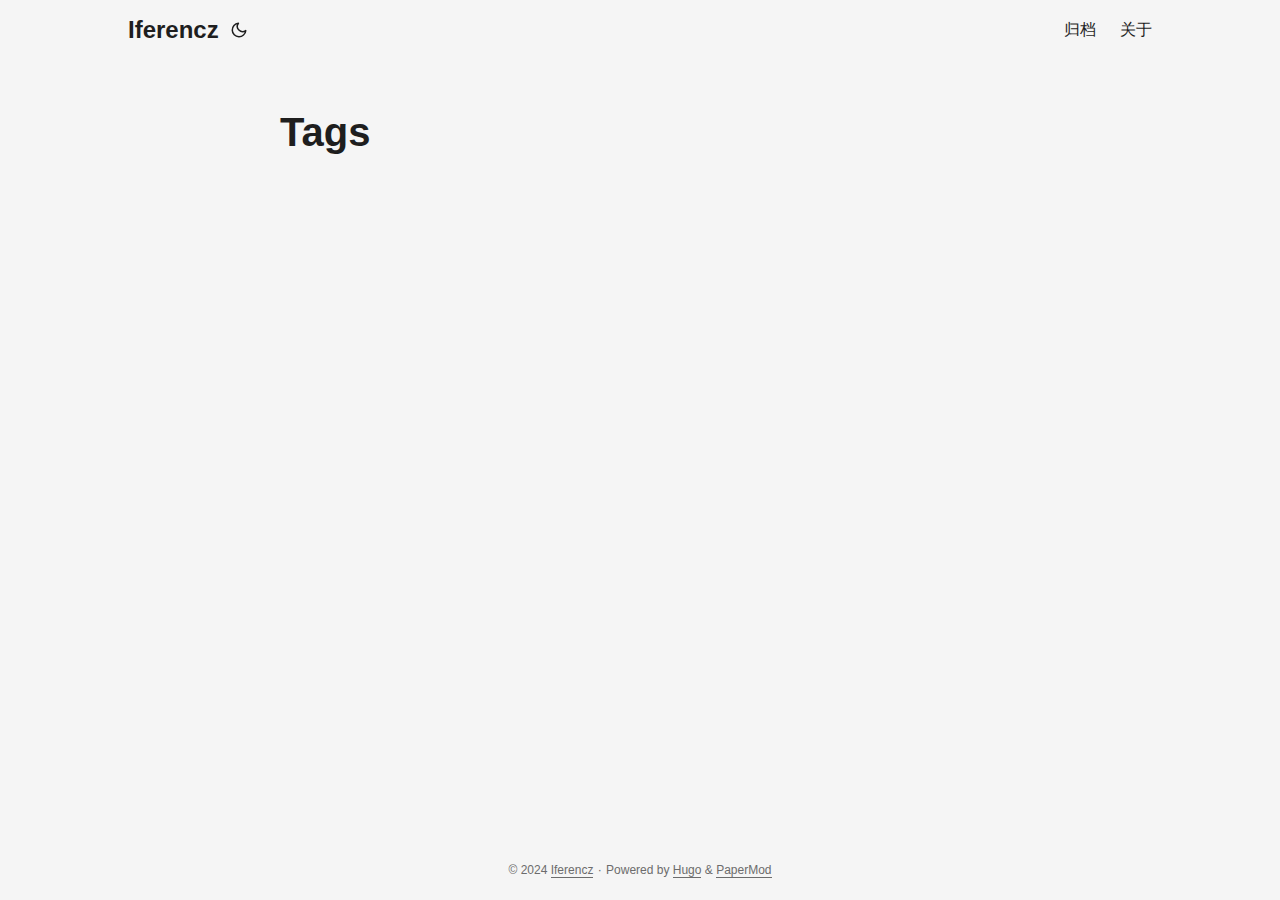
<file: tags/index.html>
<!doctype html><html lang=zn dir=auto><head><meta charset=utf-8><meta http-equiv=X-UA-Compatible content="IE=edge"><meta name=viewport content="width=device-width,initial-scale=1,shrink-to-fit=no"><meta name=robots content="index, follow"><title>Tags | Iferencz</title>
<meta name=keywords content><meta name=description content><meta name=author content><link rel=canonical href=https://iferencz.github.io/tags/><link crossorigin=anonymous href=/assets/css/stylesheet.css rel="preload stylesheet" as=style><link rel=icon href=https://avatars.githubusercontent.com/u/93830080><link rel=icon type=image/png sizes=16x16 href=https://avatars.githubusercontent.com/u/93830080><link rel=icon type=image/png sizes=32x32 href=https://avatars.githubusercontent.com/u/93830080><link rel=apple-touch-icon href=https://iferencz.github.io/apple-touch-icon.png><link rel=mask-icon href=https://iferencz.github.io/safari-pinned-tab.svg><meta name=theme-color content="#2e2e33"><meta name=msapplication-TileColor content="#2e2e33"><link rel=alternate type=application/rss+xml href=https://iferencz.github.io/tags/index.xml><link rel=alternate hreflang=zn href=https://iferencz.github.io/tags/><noscript><style>#theme-toggle,.top-link{display:none}</style><style>@media(prefers-color-scheme:dark){:root{--theme:rgb(29, 30, 32);--entry:rgb(46, 46, 51);--primary:rgb(218, 218, 219);--secondary:rgb(155, 156, 157);--tertiary:rgb(65, 66, 68);--content:rgb(196, 196, 197);--code-block-bg:rgb(46, 46, 51);--code-bg:rgb(55, 56, 62);--border:rgb(51, 51, 51)}.list{background:var(--theme)}.list:not(.dark)::-webkit-scrollbar-track{background:0 0}.list:not(.dark)::-webkit-scrollbar-thumb{border-color:var(--theme)}}</style></noscript><meta property="og:title" content="Tags"><meta property="og:description" content><meta property="og:type" content="website"><meta property="og:url" content="https://iferencz.github.io/tags/"><meta name=twitter:card content="summary"><meta name=twitter:title content="Tags"><meta name=twitter:description content></head><body class=list id=top><script>localStorage.getItem("pref-theme")==="dark"?document.body.classList.add("dark"):localStorage.getItem("pref-theme")==="light"?document.body.classList.remove("dark"):window.matchMedia("(prefers-color-scheme: dark)").matches&&document.body.classList.add("dark")</script><header class=header><nav class=nav><div class=logo><a href=https://iferencz.github.io/ accesskey=h title="Iferencz (Alt + H)">Iferencz</a><div class=logo-switches><button id=theme-toggle accesskey=t title="(Alt + T)"><svg id="moon" xmlns="http://www.w3.org/2000/svg" width="24" height="18" viewBox="0 0 24 24" fill="none" stroke="currentcolor" stroke-width="2" stroke-linecap="round" stroke-linejoin="round"><path d="M21 12.79A9 9 0 1111.21 3 7 7 0 0021 12.79z"/></svg><svg id="sun" xmlns="http://www.w3.org/2000/svg" width="24" height="18" viewBox="0 0 24 24" fill="none" stroke="currentcolor" stroke-width="2" stroke-linecap="round" stroke-linejoin="round"><circle cx="12" cy="12" r="5"/><line x1="12" y1="1" x2="12" y2="3"/><line x1="12" y1="21" x2="12" y2="23"/><line x1="4.22" y1="4.22" x2="5.64" y2="5.64"/><line x1="18.36" y1="18.36" x2="19.78" y2="19.78"/><line x1="1" y1="12" x2="3" y2="12"/><line x1="21" y1="12" x2="23" y2="12"/><line x1="4.22" y1="19.78" x2="5.64" y2="18.36"/><line x1="18.36" y1="5.64" x2="19.78" y2="4.22"/></svg></button></div></div><ul id=menu><li><a href=https://iferencz.github.io/archives/ title=归档><span>归档</span></a></li><li><a href=https://iferencz.github.io/about/ title=关于><span>关于</span></a></li></ul></nav></header><main class=main><header class=page-header><h1>Tags</h1></header><ul class=terms-tags></ul></main><footer class=footer><span>&copy; 2024 <a href=https://iferencz.github.io/>Iferencz</a></span> ·
<span>Powered by
<a href=https://gohugo.io/ rel="noopener noreferrer" target=_blank>Hugo</a> &
        <a href=https://github.com/adityatelange/hugo-PaperMod/ rel=noopener target=_blank>PaperMod</a></span></footer><a href=#top aria-label="go to top" title="Go to Top (Alt + G)" class=top-link id=top-link accesskey=g><svg xmlns="http://www.w3.org/2000/svg" viewBox="0 0 12 6" fill="currentcolor"><path d="M12 6H0l6-6z"/></svg>
</a><script>let menu=document.getElementById("menu");menu&&(menu.scrollLeft=localStorage.getItem("menu-scroll-position"),menu.onscroll=function(){localStorage.setItem("menu-scroll-position",menu.scrollLeft)}),document.querySelectorAll('a[href^="#"]').forEach(e=>{e.addEventListener("click",function(e){e.preventDefault();var t=this.getAttribute("href").substr(1);window.matchMedia("(prefers-reduced-motion: reduce)").matches?document.querySelector(`[id='${decodeURIComponent(t)}']`).scrollIntoView():document.querySelector(`[id='${decodeURIComponent(t)}']`).scrollIntoView({behavior:"smooth"}),t==="top"?history.replaceState(null,null," "):history.pushState(null,null,`#${t}`)})})</script><script>var mybutton=document.getElementById("top-link");window.onscroll=function(){document.body.scrollTop>800||document.documentElement.scrollTop>800?(mybutton.style.visibility="visible",mybutton.style.opacity="1"):(mybutton.style.visibility="hidden",mybutton.style.opacity="0")}</script><script>document.getElementById("theme-toggle").addEventListener("click",()=>{document.body.className.includes("dark")?(document.body.classList.remove("dark"),localStorage.setItem("pref-theme","light")):(document.body.classList.add("dark"),localStorage.setItem("pref-theme","dark"))})</script></body></html>
</file>
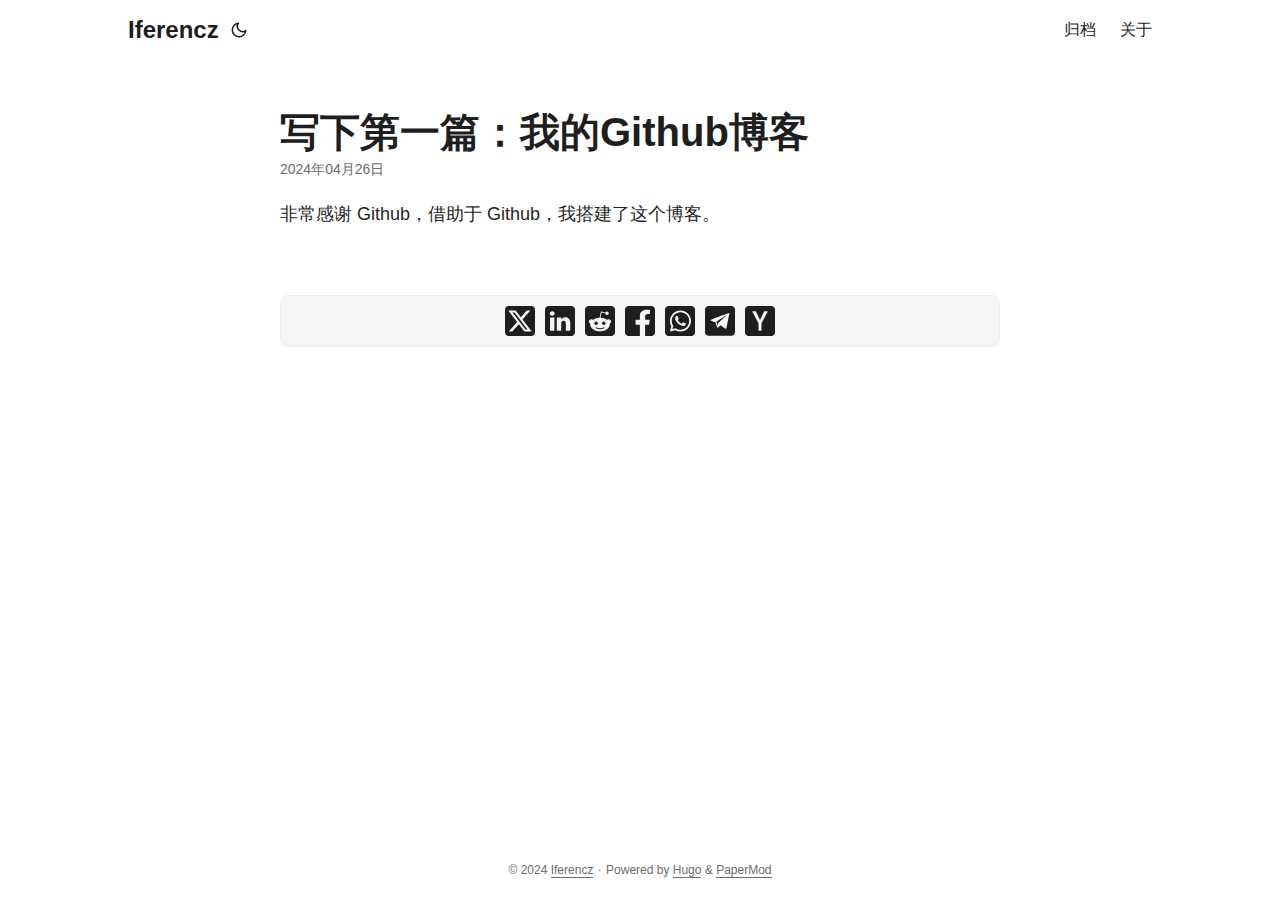
<file: articles/write-first-post-my-github-blog/index.html>
<!doctype html><html lang=zn dir=auto><head><meta charset=utf-8><meta http-equiv=X-UA-Compatible content="IE=edge"><meta name=viewport content="width=device-width,initial-scale=1,shrink-to-fit=no"><meta name=robots content="index, follow"><title>写下第一篇：我的Github博客 | Iferencz</title>
<meta name=keywords content><meta name=description content="非常感谢 Github，借助于 Github，我搭建了这个博客。"><meta name=author content><link rel=canonical href=https://iferencz.github.io/articles/write-first-post-my-github-blog/><link crossorigin=anonymous href=/assets/css/stylesheet.css rel="preload stylesheet" as=style><link rel=icon href=https://avatars.githubusercontent.com/u/93830080><link rel=icon type=image/png sizes=16x16 href=https://avatars.githubusercontent.com/u/93830080><link rel=icon type=image/png sizes=32x32 href=https://avatars.githubusercontent.com/u/93830080><link rel=apple-touch-icon href=https://iferencz.github.io/apple-touch-icon.png><link rel=mask-icon href=https://iferencz.github.io/safari-pinned-tab.svg><meta name=theme-color content="#2e2e33"><meta name=msapplication-TileColor content="#2e2e33"><link rel=alternate hreflang=zn href=https://iferencz.github.io/articles/write-first-post-my-github-blog/><noscript><style>#theme-toggle,.top-link{display:none}</style><style>@media(prefers-color-scheme:dark){:root{--theme:rgb(29, 30, 32);--entry:rgb(46, 46, 51);--primary:rgb(218, 218, 219);--secondary:rgb(155, 156, 157);--tertiary:rgb(65, 66, 68);--content:rgb(196, 196, 197);--code-block-bg:rgb(46, 46, 51);--code-bg:rgb(55, 56, 62);--border:rgb(51, 51, 51)}.list{background:var(--theme)}.list:not(.dark)::-webkit-scrollbar-track{background:0 0}.list:not(.dark)::-webkit-scrollbar-thumb{border-color:var(--theme)}}</style></noscript><meta property="og:title" content="写下第一篇：我的Github博客"><meta property="og:description" content="非常感谢 Github，借助于 Github，我搭建了这个博客。"><meta property="og:type" content="article"><meta property="og:url" content="https://iferencz.github.io/articles/write-first-post-my-github-blog/"><meta property="article:section" content="posts"><meta property="article:published_time" content="2024-04-26T21:25:54+08:00"><meta property="article:modified_time" content="2024-04-26T21:25:54+08:00"><meta name=twitter:card content="summary"><meta name=twitter:title content="写下第一篇：我的Github博客"><meta name=twitter:description content="非常感谢 Github，借助于 Github，我搭建了这个博客。"><script type=application/ld+json>{"@context":"https://schema.org","@type":"BreadcrumbList","itemListElement":[{"@type":"ListItem","position":1,"name":"Posts","item":"https://iferencz.github.io/posts/"},{"@type":"ListItem","position":2,"name":"写下第一篇：我的Github博客","item":"https://iferencz.github.io/articles/write-first-post-my-github-blog/"}]}</script><script type=application/ld+json>{"@context":"https://schema.org","@type":"BlogPosting","headline":"写下第一篇：我的Github博客","name":"写下第一篇：我的Github博客","description":"非常感谢 Github，借助于 Github，我搭建了这个博客。","keywords":[],"articleBody":"非常感谢 Github，借助于 Github，我搭建了这个博客。\n","wordCount":"3","inLanguage":"zn","datePublished":"2024-04-26T21:25:54+08:00","dateModified":"2024-04-26T21:25:54+08:00","mainEntityOfPage":{"@type":"WebPage","@id":"https://iferencz.github.io/articles/write-first-post-my-github-blog/"},"publisher":{"@type":"Organization","name":"Iferencz","logo":{"@type":"ImageObject","url":"https://avatars.githubusercontent.com/u/93830080"}}}</script></head><body id=top><script>localStorage.getItem("pref-theme")==="dark"?document.body.classList.add("dark"):localStorage.getItem("pref-theme")==="light"?document.body.classList.remove("dark"):window.matchMedia("(prefers-color-scheme: dark)").matches&&document.body.classList.add("dark")</script><header class=header><nav class=nav><div class=logo><a href=https://iferencz.github.io/ accesskey=h title="Iferencz (Alt + H)">Iferencz</a><div class=logo-switches><button id=theme-toggle accesskey=t title="(Alt + T)"><svg id="moon" xmlns="http://www.w3.org/2000/svg" width="24" height="18" viewBox="0 0 24 24" fill="none" stroke="currentcolor" stroke-width="2" stroke-linecap="round" stroke-linejoin="round"><path d="M21 12.79A9 9 0 1111.21 3 7 7 0 0021 12.79z"/></svg><svg id="sun" xmlns="http://www.w3.org/2000/svg" width="24" height="18" viewBox="0 0 24 24" fill="none" stroke="currentcolor" stroke-width="2" stroke-linecap="round" stroke-linejoin="round"><circle cx="12" cy="12" r="5"/><line x1="12" y1="1" x2="12" y2="3"/><line x1="12" y1="21" x2="12" y2="23"/><line x1="4.22" y1="4.22" x2="5.64" y2="5.64"/><line x1="18.36" y1="18.36" x2="19.78" y2="19.78"/><line x1="1" y1="12" x2="3" y2="12"/><line x1="21" y1="12" x2="23" y2="12"/><line x1="4.22" y1="19.78" x2="5.64" y2="18.36"/><line x1="18.36" y1="5.64" x2="19.78" y2="4.22"/></svg></button></div></div><ul id=menu><li><a href=https://iferencz.github.io/archives/ title=归档><span>归档</span></a></li><li><a href=https://iferencz.github.io/about/ title=关于><span>关于</span></a></li></ul></nav></header><main class=main><article class=post-single><header class=post-header><h1 class="post-title entry-hint-parent">写下第一篇：我的Github博客</h1><div class=post-meta><span title='2024-04-26 21:25:54 +0800 +0800'>2024年04月26日</span></div></header><div class=post-content><p>非常感谢 Github，借助于 Github，我搭建了这个博客。</p></div><footer class=post-footer><ul class=post-tags></ul><ul class=share-buttons><li><a target=_blank rel="noopener noreferrer" aria-label="share 写下第一篇：我的Github博客 on x" href="https://x.com/intent/tweet/?text=%e5%86%99%e4%b8%8b%e7%ac%ac%e4%b8%80%e7%af%87%ef%bc%9a%e6%88%91%e7%9a%84Github%e5%8d%9a%e5%ae%a2&amp;url=https%3a%2f%2fiferencz.github.io%2farticles%2fwrite-first-post-my-github-blog%2f&amp;hashtags="><svg viewBox="0 0 512 512" height="30" width="30" fill="currentcolor"><path d="M512 62.554V449.446C512 483.97 483.97 512 449.446 512H62.554C28.03 512 0 483.97.0 449.446V62.554C0 28.03 28.029.0 62.554.0H449.446C483.971.0 512 28.03 512 62.554zM269.951 190.75 182.567 75.216H56L207.216 272.95 63.9 436.783h61.366L235.9 310.383l96.667 126.4H456L298.367 228.367l134-153.151H371.033zM127.633 110h36.468l219.38 290.065H349.5z"/></svg></a></li><li><a target=_blank rel="noopener noreferrer" aria-label="share 写下第一篇：我的Github博客 on linkedin" href="https://www.linkedin.com/shareArticle?mini=true&amp;url=https%3a%2f%2fiferencz.github.io%2farticles%2fwrite-first-post-my-github-blog%2f&amp;title=%e5%86%99%e4%b8%8b%e7%ac%ac%e4%b8%80%e7%af%87%ef%bc%9a%e6%88%91%e7%9a%84Github%e5%8d%9a%e5%ae%a2&amp;summary=%e5%86%99%e4%b8%8b%e7%ac%ac%e4%b8%80%e7%af%87%ef%bc%9a%e6%88%91%e7%9a%84Github%e5%8d%9a%e5%ae%a2&amp;source=https%3a%2f%2fiferencz.github.io%2farticles%2fwrite-first-post-my-github-blog%2f"><svg viewBox="0 0 512 512" height="30" width="30" fill="currentcolor"><path d="M449.446.0C483.971.0 512 28.03 512 62.554v386.892C512 483.97 483.97 512 449.446 512H62.554c-34.524.0-62.554-28.03-62.554-62.554V62.554c0-34.524 28.029-62.554 62.554-62.554h386.892zM160.461 423.278V197.561h-75.04v225.717h75.04zm270.539.0V293.839c0-69.333-37.018-101.586-86.381-101.586-39.804.0-57.634 21.891-67.617 37.266v-31.958h-75.021c.995 21.181.0 225.717.0 225.717h75.02V297.222c0-6.748.486-13.492 2.474-18.315 5.414-13.475 17.767-27.434 38.494-27.434 27.135.0 38.007 20.707 38.007 51.037v120.768H431zM123.448 88.722C97.774 88.722 81 105.601 81 127.724c0 21.658 16.264 39.002 41.455 39.002h.484c26.165.0 42.452-17.344 42.452-39.002-.485-22.092-16.241-38.954-41.943-39.002z"/></svg></a></li><li><a target=_blank rel="noopener noreferrer" aria-label="share 写下第一篇：我的Github博客 on reddit" href="https://reddit.com/submit?url=https%3a%2f%2fiferencz.github.io%2farticles%2fwrite-first-post-my-github-blog%2f&title=%e5%86%99%e4%b8%8b%e7%ac%ac%e4%b8%80%e7%af%87%ef%bc%9a%e6%88%91%e7%9a%84Github%e5%8d%9a%e5%ae%a2"><svg viewBox="0 0 512 512" height="30" width="30" fill="currentcolor"><path d="M449.446.0C483.971.0 512 28.03 512 62.554v386.892C512 483.97 483.97 512 449.446 512H62.554c-34.524.0-62.554-28.03-62.554-62.554V62.554c0-34.524 28.029-62.554 62.554-62.554h386.892zM446 265.638c0-22.964-18.616-41.58-41.58-41.58-11.211.0-21.361 4.457-28.841 11.666-28.424-20.508-67.586-33.757-111.204-35.278l18.941-89.121 61.884 13.157c.756 15.734 13.642 28.29 29.56 28.29 16.407.0 29.706-13.299 29.706-29.701.0-16.403-13.299-29.702-29.706-29.702-11.666.0-21.657 6.792-26.515 16.578l-69.105-14.69c-1.922-.418-3.939-.042-5.585 1.036-1.658 1.073-2.811 2.761-3.224 4.686l-21.152 99.438c-44.258 1.228-84.046 14.494-112.837 35.232-7.468-7.164-17.589-11.591-28.757-11.591-22.965.0-41.585 18.616-41.585 41.58.0 16.896 10.095 31.41 24.568 37.918-.639 4.135-.99 8.328-.99 12.576.0 63.977 74.469 115.836 166.33 115.836s166.334-51.859 166.334-115.836c0-4.218-.347-8.387-.977-12.493 14.564-6.47 24.735-21.034 24.735-38.001zM326.526 373.831c-20.27 20.241-59.115 21.816-70.534 21.816-11.428.0-50.277-1.575-70.522-21.82-3.007-3.008-3.007-7.882.0-10.889 3.003-2.999 7.882-3.003 10.885.0 12.777 12.781 40.11 17.317 59.637 17.317 19.522.0 46.86-4.536 59.657-17.321 3.016-2.999 7.886-2.995 10.885.008 3.008 3.011 3.003 7.882-.008 10.889zm-5.23-48.781c-16.373.0-29.701-13.324-29.701-29.698.0-16.381 13.328-29.714 29.701-29.714 16.378.0 29.706 13.333 29.706 29.714.0 16.374-13.328 29.698-29.706 29.698zM160.91 295.348c0-16.381 13.328-29.71 29.714-29.71 16.369.0 29.689 13.329 29.689 29.71.0 16.373-13.32 29.693-29.689 29.693-16.386.0-29.714-13.32-29.714-29.693z"/></svg></a></li><li><a target=_blank rel="noopener noreferrer" aria-label="share 写下第一篇：我的Github博客 on facebook" href="https://facebook.com/sharer/sharer.php?u=https%3a%2f%2fiferencz.github.io%2farticles%2fwrite-first-post-my-github-blog%2f"><svg viewBox="0 0 512 512" height="30" width="30" fill="currentcolor"><path d="M449.446.0C483.971.0 512 28.03 512 62.554v386.892C512 483.97 483.97 512 449.446 512H342.978V319.085h66.6l12.672-82.621h-79.272v-53.617c0-22.603 11.073-44.636 46.58-44.636H425.6v-70.34s-32.71-5.582-63.982-5.582c-65.288.0-107.96 39.569-107.96 111.204v62.971h-72.573v82.621h72.573V512h-191.104c-34.524.0-62.554-28.03-62.554-62.554V62.554c0-34.524 28.029-62.554 62.554-62.554h386.892z"/></svg></a></li><li><a target=_blank rel="noopener noreferrer" aria-label="share 写下第一篇：我的Github博客 on whatsapp" href="https://api.whatsapp.com/send?text=%e5%86%99%e4%b8%8b%e7%ac%ac%e4%b8%80%e7%af%87%ef%bc%9a%e6%88%91%e7%9a%84Github%e5%8d%9a%e5%ae%a2%20-%20https%3a%2f%2fiferencz.github.io%2farticles%2fwrite-first-post-my-github-blog%2f"><svg viewBox="0 0 512 512" height="30" width="30" fill="currentcolor"><path d="M449.446.0C483.971.0 512 28.03 512 62.554v386.892C512 483.97 483.97 512 449.446 512H62.554c-34.524.0-62.554-28.03-62.554-62.554V62.554c0-34.524 28.029-62.554 62.554-62.554h386.892zm-58.673 127.703c-33.842-33.881-78.847-52.548-126.798-52.568-98.799.0-179.21 80.405-179.249 179.234-.013 31.593 8.241 62.428 23.927 89.612l-25.429 92.884 95.021-24.925c26.181 14.28 55.659 21.807 85.658 21.816h.074c98.789.0 179.206-80.413 179.247-179.243.018-47.895-18.61-92.93-52.451-126.81zM263.976 403.485h-.06c-26.734-.01-52.954-7.193-75.828-20.767l-5.441-3.229-56.386 14.792 15.05-54.977-3.542-5.637c-14.913-23.72-22.791-51.136-22.779-79.287.033-82.142 66.867-148.971 149.046-148.971 39.793.014 77.199 15.531 105.329 43.692 28.128 28.16 43.609 65.592 43.594 105.4-.034 82.149-66.866 148.983-148.983 148.984zm81.721-111.581c-4.479-2.242-26.499-13.075-30.604-14.571-4.105-1.495-7.091-2.241-10.077 2.241-2.986 4.483-11.569 14.572-14.182 17.562-2.612 2.988-5.225 3.364-9.703 1.12-4.479-2.241-18.91-6.97-36.017-22.23C231.8 264.15 222.81 249.484 220.198 245s-.279-6.908 1.963-9.14c2.016-2.007 4.48-5.232 6.719-7.847 2.24-2.615 2.986-4.484 4.479-7.472 1.493-2.99.747-5.604-.374-7.846-1.119-2.241-10.077-24.288-13.809-33.256-3.635-8.733-7.327-7.55-10.077-7.688-2.609-.13-5.598-.158-8.583-.158-2.986.0-7.839 1.121-11.944 5.604-4.105 4.484-15.675 15.32-15.675 37.364.0 22.046 16.048 43.342 18.287 46.332 2.24 2.99 31.582 48.227 76.511 67.627 10.685 4.615 19.028 7.371 25.533 9.434 10.728 3.41 20.492 2.929 28.209 1.775 8.605-1.285 26.499-10.833 30.231-21.295 3.732-10.464 3.732-19.431 2.612-21.298-1.119-1.869-4.105-2.99-8.583-5.232z"/></svg></a></li><li><a target=_blank rel="noopener noreferrer" aria-label="share 写下第一篇：我的Github博客 on telegram" href="https://telegram.me/share/url?text=%e5%86%99%e4%b8%8b%e7%ac%ac%e4%b8%80%e7%af%87%ef%bc%9a%e6%88%91%e7%9a%84Github%e5%8d%9a%e5%ae%a2&amp;url=https%3a%2f%2fiferencz.github.io%2farticles%2fwrite-first-post-my-github-blog%2f"><svg viewBox="2 2 28 28" height="30" width="30" fill="currentcolor"><path d="M26.49 29.86H5.5a3.37 3.37.0 01-2.47-1 3.35 3.35.0 01-1-2.47V5.48A3.36 3.36.0 013 3 3.37 3.37.0 015.5 2h21A3.38 3.38.0 0129 3a3.36 3.36.0 011 2.46V26.37a3.35 3.35.0 01-1 2.47 3.38 3.38.0 01-2.51 1.02zm-5.38-6.71a.79.79.0 00.85-.66L24.73 9.24a.55.55.0 00-.18-.46.62.62.0 00-.41-.17q-.08.0-16.53 6.11a.59.59.0 00-.41.59.57.57.0 00.43.52l4 1.24 1.61 4.83a.62.62.0 00.63.43.56.56.0 00.4-.17L16.54 20l4.09 3A.9.9.0 0021.11 23.15zM13.8 20.71l-1.21-4q8.72-5.55 8.78-5.55c.15.0.23.0.23.16a.18.18.0 010 .06s-2.51 2.3-7.52 6.8z"/></svg></a></li><li><a target=_blank rel="noopener noreferrer" aria-label="share 写下第一篇：我的Github博客 on ycombinator" href="https://news.ycombinator.com/submitlink?t=%e5%86%99%e4%b8%8b%e7%ac%ac%e4%b8%80%e7%af%87%ef%bc%9a%e6%88%91%e7%9a%84Github%e5%8d%9a%e5%ae%a2&u=https%3a%2f%2fiferencz.github.io%2farticles%2fwrite-first-post-my-github-blog%2f"><svg width="30" height="30" viewBox="0 0 512 512" fill="currentcolor" xmlns:inkscape="http://www.inkscape.org/namespaces/inkscape"><path d="M449.446.0C483.971.0 512 28.03 512 62.554V449.446C512 483.97 483.97 512 449.446 512H62.554C28.03 512 0 483.97.0 449.446V62.554C0 28.03 28.029.0 62.554.0H449.446zM183.8767 87.9921h-62.034L230.6673 292.4508V424.0079h50.6655V292.4508L390.1575 87.9921H328.1233L256 238.2489z"/></svg></a></li></ul></footer></article></main><footer class=footer><span>&copy; 2024 <a href=https://iferencz.github.io/>Iferencz</a></span> ·
<span>Powered by
<a href=https://gohugo.io/ rel="noopener noreferrer" target=_blank>Hugo</a> &
        <a href=https://github.com/adityatelange/hugo-PaperMod/ rel=noopener target=_blank>PaperMod</a></span></footer><a href=#top aria-label="go to top" title="Go to Top (Alt + G)" class=top-link id=top-link accesskey=g><svg xmlns="http://www.w3.org/2000/svg" viewBox="0 0 12 6" fill="currentcolor"><path d="M12 6H0l6-6z"/></svg>
</a><script>let menu=document.getElementById("menu");menu&&(menu.scrollLeft=localStorage.getItem("menu-scroll-position"),menu.onscroll=function(){localStorage.setItem("menu-scroll-position",menu.scrollLeft)}),document.querySelectorAll('a[href^="#"]').forEach(e=>{e.addEventListener("click",function(e){e.preventDefault();var t=this.getAttribute("href").substr(1);window.matchMedia("(prefers-reduced-motion: reduce)").matches?document.querySelector(`[id='${decodeURIComponent(t)}']`).scrollIntoView():document.querySelector(`[id='${decodeURIComponent(t)}']`).scrollIntoView({behavior:"smooth"}),t==="top"?history.replaceState(null,null," "):history.pushState(null,null,`#${t}`)})})</script><script>var mybutton=document.getElementById("top-link");window.onscroll=function(){document.body.scrollTop>800||document.documentElement.scrollTop>800?(mybutton.style.visibility="visible",mybutton.style.opacity="1"):(mybutton.style.visibility="hidden",mybutton.style.opacity="0")}</script><script>document.getElementById("theme-toggle").addEventListener("click",()=>{document.body.className.includes("dark")?(document.body.classList.remove("dark"),localStorage.setItem("pref-theme","light")):(document.body.classList.add("dark"),localStorage.setItem("pref-theme","dark"))})</script><script>document.querySelectorAll("pre > code").forEach(e=>{const n=e.parentNode.parentNode,t=document.createElement("button");t.classList.add("copy-code"),t.innerHTML="copy";function s(){t.innerHTML="copied!",setTimeout(()=>{t.innerHTML="copy"},2e3)}t.addEventListener("click",t=>{if("clipboard"in navigator){navigator.clipboard.writeText(e.textContent),s();return}const n=document.createRange();n.selectNodeContents(e);const o=window.getSelection();o.removeAllRanges(),o.addRange(n);try{document.execCommand("copy"),s()}catch{}o.removeRange(n)}),n.classList.contains("highlight")?n.appendChild(t):n.parentNode.firstChild==n||(e.parentNode.parentNode.parentNode.parentNode.parentNode.nodeName=="TABLE"?e.parentNode.parentNode.parentNode.parentNode.parentNode.appendChild(t):e.parentNode.appendChild(t))})</script></body></html>
</file>
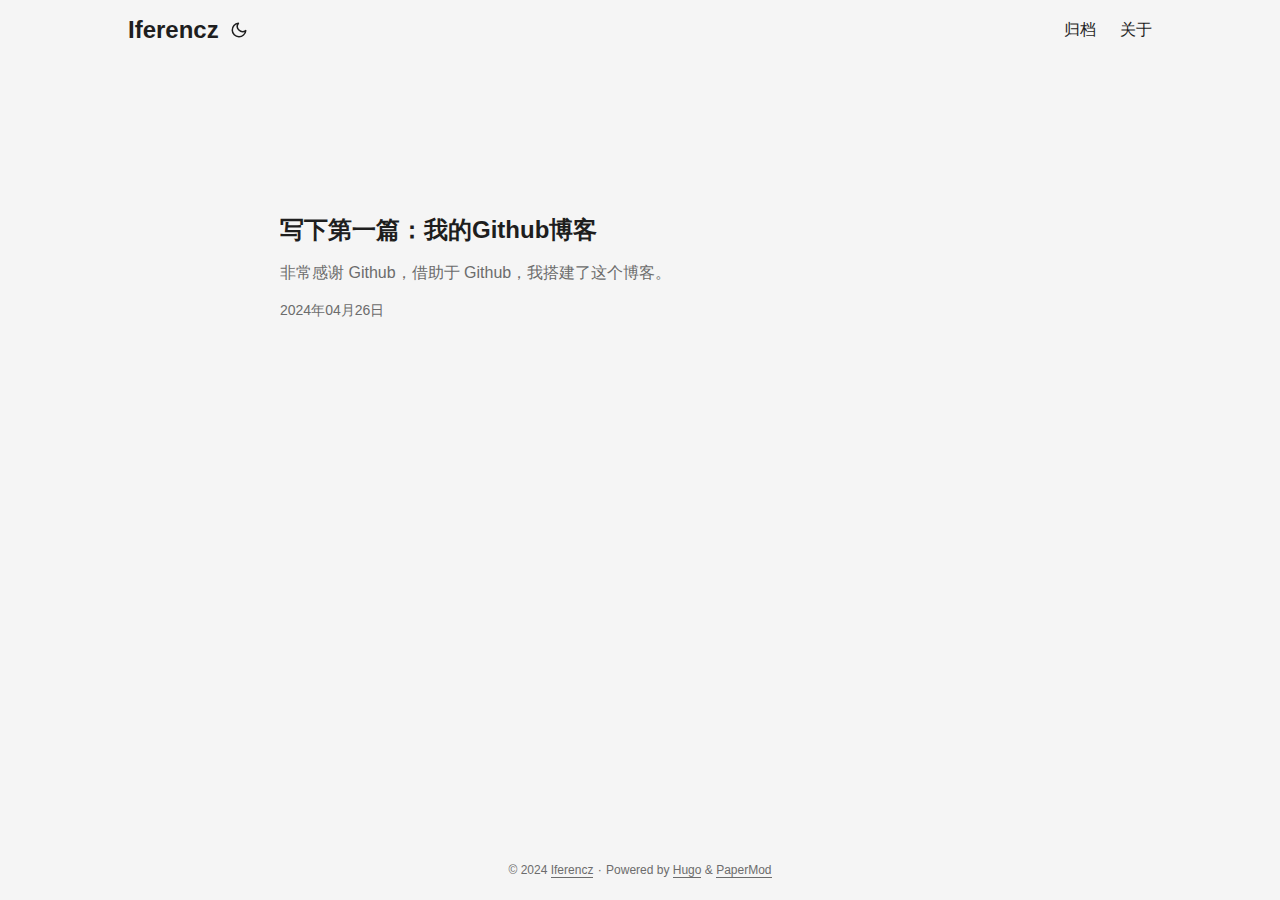
<file: page/1/index.html>
<!doctype html><html lang=zn><head><title>https://iferencz.github.io/</title>
<link rel=canonical href=https://iferencz.github.io/><meta name=robots content="noindex"><meta charset=utf-8><meta http-equiv=refresh content="0; url=https://iferencz.github.io/"></head></html>
</file>
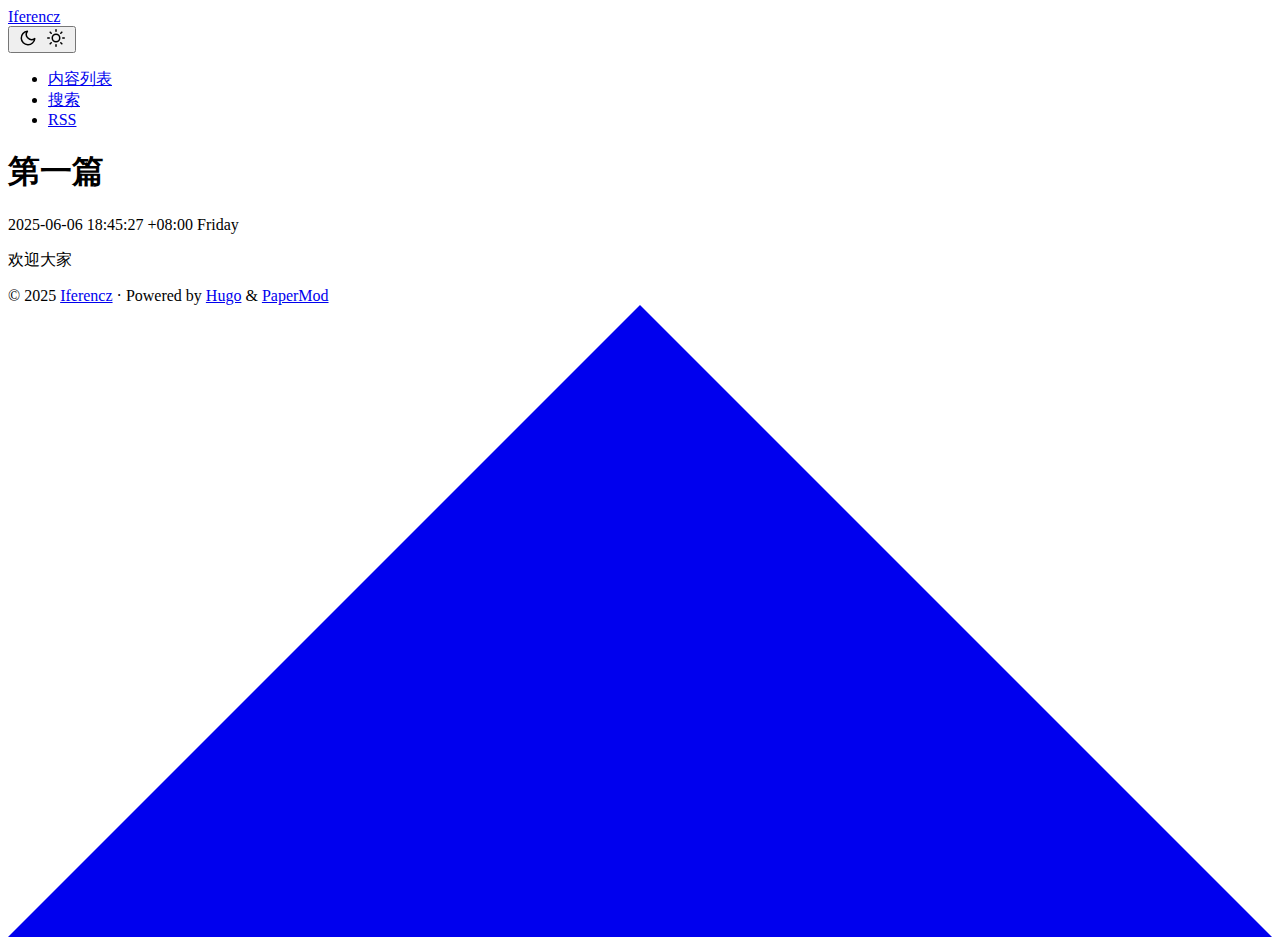
<file: posts/1_my-first-post/index.html>
<!DOCTYPE html>
<html lang="en" dir="auto">

<head><meta charset="utf-8">
<meta http-equiv="X-UA-Compatible" content="IE=edge">
<meta name="viewport" content="width=device-width, initial-scale=1, shrink-to-fit=no">
<meta name="robots" content="index, follow">
<title>第一篇 | Iferencz</title>
<meta name="keywords" content="">
<meta name="description" content="欢迎大家">
<meta name="author" content="">
<link rel="canonical" href="/posts/1_my-first-post/">
<link crossorigin="anonymous" href="/assets/css/stylesheet.36819bea596090d8b48cf10d9831382996197aa7e4fc86f792f7c08c9ca4d23b.css" integrity="sha256-NoGb6llgkNi0jPENmDE4KZYZeqfk/Ib3kvfAjJyk0js=" rel="preload stylesheet" as="style">
<link rel="icon" href="/assets/favicon.ico">
<link rel="icon" type="image/png" sizes="16x16" href="/assets/favicon-16x16.png">
<link rel="icon" type="image/png" sizes="32x32" href="/assets/favicon-32x32.png">
<link rel="apple-touch-icon" href="/assets/apple-touch-icon.png">
<link rel="mask-icon" href="/safari-pinned-tab.svg">
<meta name="theme-color" content="#2e2e33">
<meta name="msapplication-TileColor" content="#2e2e33">
<link rel="alternate" hreflang="en" href="/posts/1_my-first-post/">
<noscript>
    <style>
        #theme-toggle,
        .top-link {
            display: none;
        }

    </style>
    <style>
        @media (prefers-color-scheme: dark) {
            :root {
                --theme: rgb(29, 30, 32);
                --entry: rgb(46, 46, 51);
                --primary: rgb(218, 218, 219);
                --secondary: rgb(155, 156, 157);
                --tertiary: rgb(65, 66, 68);
                --content: rgb(196, 196, 197);
                --code-block-bg: rgb(46, 46, 51);
                --code-bg: rgb(55, 56, 62);
                --border: rgb(51, 51, 51);
            }

            .list {
                background: var(--theme);
            }

            .list:not(.dark)::-webkit-scrollbar-track {
                background: 0 0;
            }

            .list:not(.dark)::-webkit-scrollbar-thumb {
                border-color: var(--theme);
            }
        }

    </style>
</noscript><meta property="og:url" content="/posts/1_my-first-post/">
  <meta property="og:site_name" content="Iferencz">
  <meta property="og:title" content="第一篇">
  <meta property="og:description" content="欢迎大家">
  <meta property="og:locale" content="zh">
  <meta property="og:type" content="article">
    <meta property="article:section" content="posts">
    <meta property="article:published_time" content="2025-06-06T18:45:27+08:00">
    <meta property="article:modified_time" content="2025-06-06T18:45:27+08:00">
<meta name="twitter:card" content="summary">
<meta name="twitter:title" content="第一篇">
<meta name="twitter:description" content="欢迎大家">


<script type="application/ld+json">
{
  "@context": "https://schema.org",
  "@type": "BreadcrumbList",
  "itemListElement": [
    {
      "@type": "ListItem",
      "position":  1 ,
      "name": "Posts",
      "item": "/posts/"
    }
    {
      "@type": "ListItem",
      "position":  1 ,
      "name": "第一篇",
      "item": "/posts/1_my-first-post/"
    }
  ]
}
</script>
<script type="application/ld+json">
{
  "@context": "https://schema.org",
  "@type": "BlogPosting",
  "headline": "第一篇",
  "name": "第一篇",
  "description": "欢迎大家\n",
  "keywords": [
    
  ],
  "articleBody": "欢迎大家\n",
  "wordCount" : "1",
  "inLanguage": "en",
  "datePublished": "2025-06-06T18:45:27+08:00",
  "dateModified": "2025-06-06T18:45:27+08:00",
  "mainEntityOfPage": {
    "@type": "WebPage",
    "@id": "/posts/1_my-first-post/"
  },
  "publisher": {
    "@type": "Organization",
    "name": "Iferencz",
    "logo": {
      "@type": "ImageObject",
      "url": "/assets/favicon.ico"
    }
  }
}
</script>
</head>

<body class="" id="top">
<script>
    if (localStorage.getItem("pref-theme") === "dark") {
        document.body.classList.add('dark');
    } else if (localStorage.getItem("pref-theme") === "light") {
        document.body.classList.remove('dark')
    } else if (window.matchMedia('(prefers-color-scheme: dark)').matches) {
        document.body.classList.add('dark');
    }

</script>

<header class="header">
    <nav class="nav">
        <div class="logo">
            <a href="/" accesskey="h" title="Iferencz (Alt + H)">Iferencz</a>
            <div class="logo-switches">
                <button id="theme-toggle" accesskey="t" title="(Alt + T)" aria-label="Toggle theme">
                    <svg id="moon" xmlns="http://www.w3.org/2000/svg" width="24" height="18" viewBox="0 0 24 24"
                        fill="none" stroke="currentColor" stroke-width="2" stroke-linecap="round"
                        stroke-linejoin="round">
                        <path d="M21 12.79A9 9 0 1 1 11.21 3 7 7 0 0 0 21 12.79z"></path>
                    </svg>
                    <svg id="sun" xmlns="http://www.w3.org/2000/svg" width="24" height="18" viewBox="0 0 24 24"
                        fill="none" stroke="currentColor" stroke-width="2" stroke-linecap="round"
                        stroke-linejoin="round">
                        <circle cx="12" cy="12" r="5"></circle>
                        <line x1="12" y1="1" x2="12" y2="3"></line>
                        <line x1="12" y1="21" x2="12" y2="23"></line>
                        <line x1="4.22" y1="4.22" x2="5.64" y2="5.64"></line>
                        <line x1="18.36" y1="18.36" x2="19.78" y2="19.78"></line>
                        <line x1="1" y1="12" x2="3" y2="12"></line>
                        <line x1="21" y1="12" x2="23" y2="12"></line>
                        <line x1="4.22" y1="19.78" x2="5.64" y2="18.36"></line>
                        <line x1="18.36" y1="5.64" x2="19.78" y2="4.22"></line>
                    </svg>
                </button>
            </div>
        </div>
        <ul id="menu">
            <li>
                <a href="/archives/" title="内容列表">
                    <span>内容列表</span>
                </a>
            </li>
            <li>
                <a href="/search/" title="搜索">
                    <span>搜索</span>
                </a>
            </li>
            <li>
                <a href="/index.xml" title="RSS">
                    <span>RSS</span>
                </a>
            </li>
        </ul>
    </nav>
</header>
<main class="main">

<article class="post-single">
  <header class="post-header">
    
    <h1 class="post-title entry-hint-parent">
      第一篇
    </h1>
    <div class="post-meta"><span title='2025-06-06 18:45:27 +0800 CST'>2025-06-06 18:45:27 +08:00 Friday</span>

</div>
  </header> 
  <div class="post-content"><p>欢迎大家</p>


  </div>

  <footer class="post-footer">
    <ul class="post-tags">
    </ul>
  </footer>
</article>
    </main>
    
<footer class="footer">
        <span>&copy; 2025 <a href="/">Iferencz</a></span> · 

    <span>
        Powered by
        <a href="https://gohugo.io/" rel="noopener noreferrer" target="_blank">Hugo</a> &
        <a href="https://github.com/adityatelange/hugo-PaperMod/" rel="noopener" target="_blank">PaperMod</a>
    </span>
</footer>
<a href="#top" aria-label="go to top" title="Go to Top (Alt + G)" class="top-link" id="top-link" accesskey="g">
    <svg xmlns="http://www.w3.org/2000/svg" viewBox="0 0 12 6" fill="currentColor">
        <path d="M12 6H0l6-6z" />
    </svg>
</a>

<script>
    let menu = document.getElementById('menu')
    if (menu) {
        menu.scrollLeft = localStorage.getItem("menu-scroll-position");
        menu.onscroll = function () {
            localStorage.setItem("menu-scroll-position", menu.scrollLeft);
        }
    }

    document.querySelectorAll('a[href^="#"]').forEach(anchor => {
        anchor.addEventListener("click", function (e) {
            e.preventDefault();
            var id = this.getAttribute("href").substr(1);
            if (!window.matchMedia('(prefers-reduced-motion: reduce)').matches) {
                document.querySelector(`[id='${decodeURIComponent(id)}']`).scrollIntoView({
                    behavior: "smooth"
                });
            } else {
                document.querySelector(`[id='${decodeURIComponent(id)}']`).scrollIntoView();
            }
            if (id === "top") {
                history.replaceState(null, null, " ");
            } else {
                history.pushState(null, null, `#${id}`);
            }
        });
    });

</script>
<script>
    var mybutton = document.getElementById("top-link");
    window.onscroll = function () {
        if (document.body.scrollTop > 800 || document.documentElement.scrollTop > 800) {
            mybutton.style.visibility = "visible";
            mybutton.style.opacity = "1";
        } else {
            mybutton.style.visibility = "hidden";
            mybutton.style.opacity = "0";
        }
    };

</script>
<script>
    document.getElementById("theme-toggle").addEventListener("click", () => {
        if (document.body.className.includes("dark")) {
            document.body.classList.remove('dark');
            localStorage.setItem("pref-theme", 'light');
        } else {
            document.body.classList.add('dark');
            localStorage.setItem("pref-theme", 'dark');
        }
    })

</script>
<script>
    document.querySelectorAll('pre > code').forEach((codeblock) => {
        const container = codeblock.parentNode.parentNode;

        const copybutton = document.createElement('button');
        copybutton.classList.add('copy-code');
        copybutton.innerHTML = 'copy';

        function copyingDone() {
            copybutton.innerHTML = 'copied!';
            setTimeout(() => {
                copybutton.innerHTML = 'copy';
            }, 2000);
        }

        copybutton.addEventListener('click', (cb) => {
            if ('clipboard' in navigator) {
                navigator.clipboard.writeText(codeblock.textContent);
                copyingDone();
                return;
            }

            const range = document.createRange();
            range.selectNodeContents(codeblock);
            const selection = window.getSelection();
            selection.removeAllRanges();
            selection.addRange(range);
            try {
                document.execCommand('copy');
                copyingDone();
            } catch (e) { };
            selection.removeRange(range);
        });

        if (container.classList.contains("highlight")) {
            container.appendChild(copybutton);
        } else if (container.parentNode.firstChild == container) {
            
        } else if (codeblock.parentNode.parentNode.parentNode.parentNode.parentNode.nodeName == "TABLE") {
            
            codeblock.parentNode.parentNode.parentNode.parentNode.parentNode.appendChild(copybutton);
        } else {
            
            codeblock.parentNode.appendChild(copybutton);
        }
    });
</script>
</body>

</html>
</file>
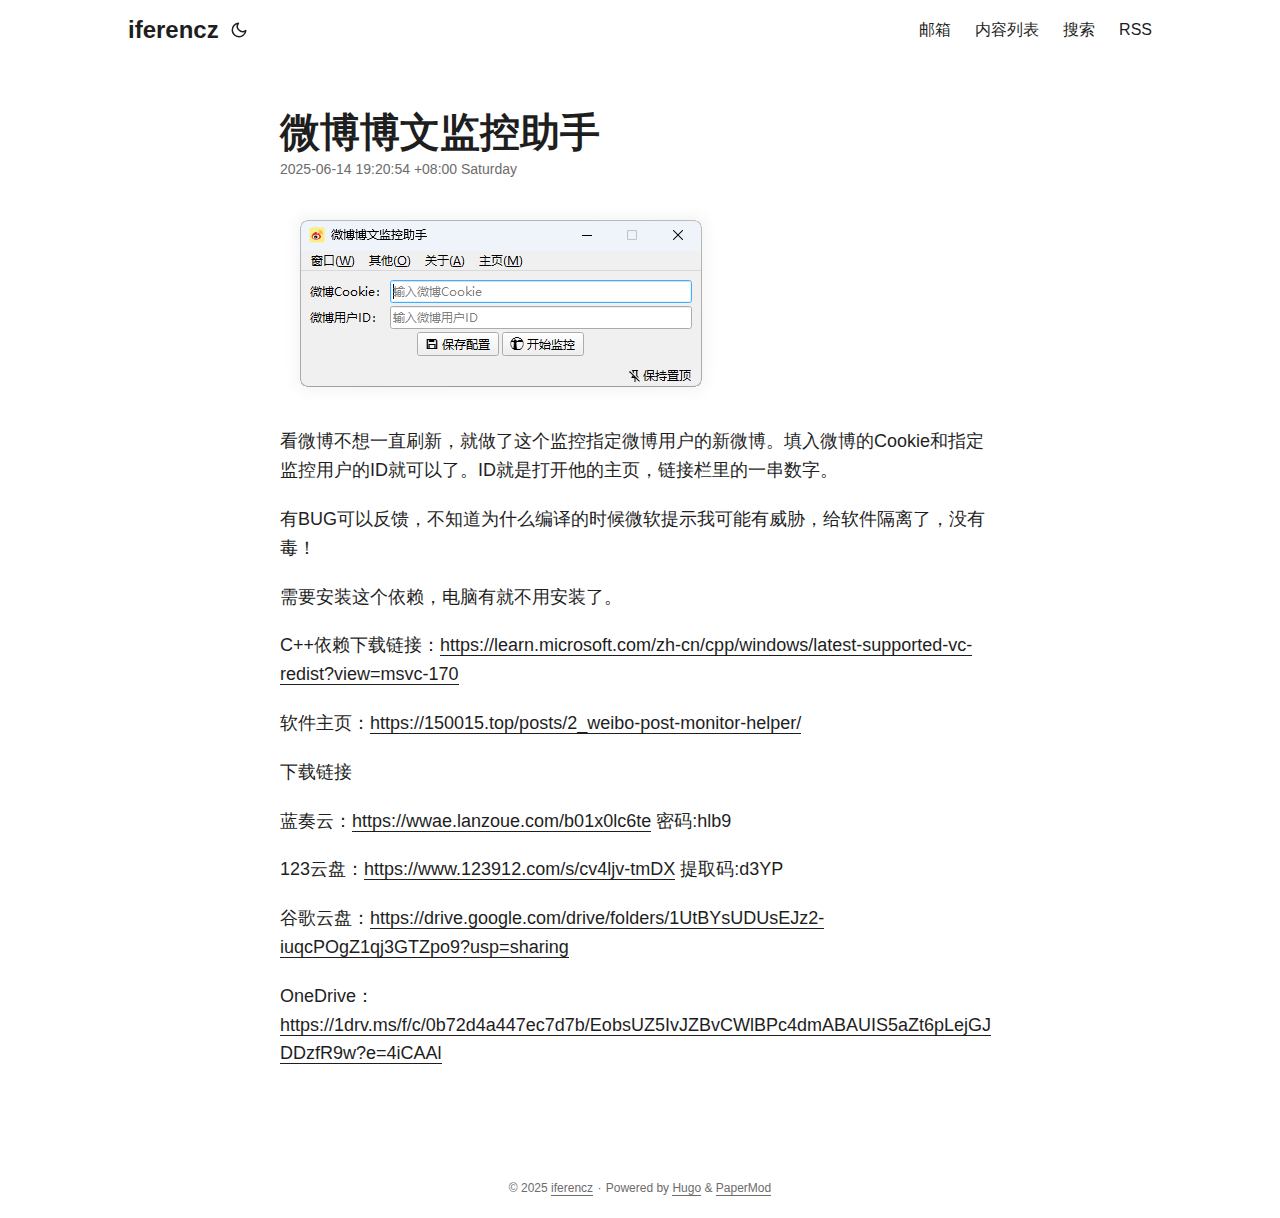
<file: posts/2_weibo-post-monitor-helper/index.html>
<!DOCTYPE html>
<html lang="en" dir="auto">

<head><meta charset="utf-8">
<meta http-equiv="X-UA-Compatible" content="IE=edge">
<meta name="viewport" content="width=device-width, initial-scale=1, shrink-to-fit=no">
<meta name="robots" content="index, follow">
<title>微博博文监控助手 | iferencz</title>
<meta name="keywords" content="">
<meta name="description" content="
看微博不想一直刷新，就做了这个监控指定微博用户的新微博。填入微博的Cookie和指定监控用户的ID就可以了。ID就是打开他的主页，链接栏里的一串数字。
有BUG可以反馈，不知道为什么编译的时候微软提示我可能有威胁，给软件隔离了，没有毒！
需要安装这个依赖，电脑有就不用安装了。
C&#43;&#43;依赖下载链接：https://learn.microsoft.com/zh-cn/cpp/windows/latest-supported-vc-redist?view=msvc-170
软件主页：https://150015.top/posts/2_weibo-post-monitor-helper/
下载链接
蓝奏云：https://wwae.lanzoue.com/b01x0lc6te 密码:hlb9
123云盘：https://www.123912.com/s/cv4ljv-tmDX 提取码:d3YP
谷歌云盘：https://drive.google.com/drive/folders/1UtBYsUDUsEJz2-iuqcPOgZ1qj3GTZpo9?usp=sharing
OneDrive：https://1drv.ms/f/c/0b72d4a447ec7d7b/EobsUZ5IvJZBvCWlBPc4dmABAUIS5aZt6pLejGJDDzfR9w?e=4iCAAl">
<meta name="author" content="">
<link rel="canonical" href="https://150015.top/posts/2_weibo-post-monitor-helper/">
<link crossorigin="anonymous" href="/assets/css/stylesheet.0a85d6c17d0ecf1432124f5c03403a7106ac34356e433bc8dc2ba2adb08fd4d4.css" integrity="sha256-CoXWwX0OzxQyEk9cA0A6cQasNDVuQzvI3CuirbCP1NQ=" rel="preload stylesheet" as="style">
<link rel="icon" href="https://150015.top/assets/favicon.ico">
<link rel="icon" type="image/png" sizes="16x16" href="https://150015.top/assets/favicon-16x16.png">
<link rel="icon" type="image/png" sizes="32x32" href="https://150015.top/assets/favicon-32x32.png">
<link rel="apple-touch-icon" href="https://150015.top/assets/apple-touch-icon.png">
<link rel="mask-icon" href="https://150015.top/safari-pinned-tab.svg">
<meta name="theme-color" content="#2e2e33">
<meta name="msapplication-TileColor" content="#2e2e33">
<link rel="alternate" hreflang="en" href="https://150015.top/posts/2_weibo-post-monitor-helper/">
<noscript>
    <style>
        #theme-toggle,
        .top-link {
            display: none;
        }

    </style>
    <style>
        @media (prefers-color-scheme: dark) {
            :root {
                --theme: rgb(29, 30, 32);
                --entry: rgb(46, 46, 51);
                --primary: rgb(218, 218, 219);
                --secondary: rgb(155, 156, 157);
                --tertiary: rgb(65, 66, 68);
                --content: rgb(196, 196, 197);
                --code-block-bg: rgb(46, 46, 51);
                --code-bg: rgb(55, 56, 62);
                --border: rgb(51, 51, 51);
            }

            .list {
                background: var(--theme);
            }

            .list:not(.dark)::-webkit-scrollbar-track {
                background: 0 0;
            }

            .list:not(.dark)::-webkit-scrollbar-thumb {
                border-color: var(--theme);
            }
        }

    </style>
</noscript><meta property="og:url" content="https://150015.top/posts/2_weibo-post-monitor-helper/">
  <meta property="og:site_name" content="iferencz">
  <meta property="og:title" content="微博博文监控助手">
  <meta property="og:description" content="
看微博不想一直刷新，就做了这个监控指定微博用户的新微博。填入微博的Cookie和指定监控用户的ID就可以了。ID就是打开他的主页，链接栏里的一串数字。
有BUG可以反馈，不知道为什么编译的时候微软提示我可能有威胁，给软件隔离了，没有毒！
需要安装这个依赖，电脑有就不用安装了。
C&#43;&#43;依赖下载链接：https://learn.microsoft.com/zh-cn/cpp/windows/latest-supported-vc-redist?view=msvc-170
软件主页：https://150015.top/posts/2_weibo-post-monitor-helper/
下载链接
蓝奏云：https://wwae.lanzoue.com/b01x0lc6te 密码:hlb9
123云盘：https://www.123912.com/s/cv4ljv-tmDX 提取码:d3YP
谷歌云盘：https://drive.google.com/drive/folders/1UtBYsUDUsEJz2-iuqcPOgZ1qj3GTZpo9?usp=sharing
OneDrive：https://1drv.ms/f/c/0b72d4a447ec7d7b/EobsUZ5IvJZBvCWlBPc4dmABAUIS5aZt6pLejGJDDzfR9w?e=4iCAAl">
  <meta property="og:locale" content="zh">
  <meta property="og:type" content="article">
    <meta property="article:section" content="posts">
    <meta property="article:published_time" content="2025-06-14T19:20:54+08:00">
    <meta property="article:modified_time" content="2025-06-14T19:20:54+08:00">
<meta name="twitter:card" content="summary">
<meta name="twitter:title" content="微博博文监控助手">
<meta name="twitter:description" content="
看微博不想一直刷新，就做了这个监控指定微博用户的新微博。填入微博的Cookie和指定监控用户的ID就可以了。ID就是打开他的主页，链接栏里的一串数字。
有BUG可以反馈，不知道为什么编译的时候微软提示我可能有威胁，给软件隔离了，没有毒！
需要安装这个依赖，电脑有就不用安装了。
C&#43;&#43;依赖下载链接：https://learn.microsoft.com/zh-cn/cpp/windows/latest-supported-vc-redist?view=msvc-170
软件主页：https://150015.top/posts/2_weibo-post-monitor-helper/
下载链接
蓝奏云：https://wwae.lanzoue.com/b01x0lc6te 密码:hlb9
123云盘：https://www.123912.com/s/cv4ljv-tmDX 提取码:d3YP
谷歌云盘：https://drive.google.com/drive/folders/1UtBYsUDUsEJz2-iuqcPOgZ1qj3GTZpo9?usp=sharing
OneDrive：https://1drv.ms/f/c/0b72d4a447ec7d7b/EobsUZ5IvJZBvCWlBPc4dmABAUIS5aZt6pLejGJDDzfR9w?e=4iCAAl">


<script type="application/ld+json">
{
  "@context": "https://schema.org",
  "@type": "BreadcrumbList",
  "itemListElement": [
    {
      "@type": "ListItem",
      "position":  1 ,
      "name": "Posts",
      "item": "https://150015.top/posts/"
    }, 
    {
      "@type": "ListItem",
      "position":  2 ,
      "name": "微博博文监控助手",
      "item": "https://150015.top/posts/2_weibo-post-monitor-helper/"
    }
  ]
}
</script>
<script type="application/ld+json">
{
  "@context": "https://schema.org",
  "@type": "BlogPosting",
  "headline": "微博博文监控助手",
  "name": "微博博文监控助手",
  "description": "\n看微博不想一直刷新，就做了这个监控指定微博用户的新微博。填入微博的Cookie和指定监控用户的ID就可以了。ID就是打开他的主页，链接栏里的一串数字。\n有BUG可以反馈，不知道为什么编译的时候微软提示我可能有威胁，给软件隔离了，没有毒！\n需要安装这个依赖，电脑有就不用安装了。\nC++依赖下载链接：https://learn.microsoft.com/zh-cn/cpp/windows/latest-supported-vc-redist?view=msvc-170\n软件主页：https://150015.top/posts/2_weibo-post-monitor-helper/\n下载链接\n蓝奏云：https://wwae.lanzoue.com/b01x0lc6te 密码:hlb9\n123云盘：https://www.123912.com/s/cv4ljv-tmDX 提取码:d3YP\n谷歌云盘：https://drive.google.com/drive/folders/1UtBYsUDUsEJz2-iuqcPOgZ1qj3GTZpo9?usp=sharing\nOneDrive：https://1drv.ms/f/c/0b72d4a447ec7d7b/EobsUZ5IvJZBvCWlBPc4dmABAUIS5aZt6pLejGJDDzfR9w?e=4iCAAl\n",
  "keywords": [
    
  ],
  "articleBody": "\n看微博不想一直刷新，就做了这个监控指定微博用户的新微博。填入微博的Cookie和指定监控用户的ID就可以了。ID就是打开他的主页，链接栏里的一串数字。\n有BUG可以反馈，不知道为什么编译的时候微软提示我可能有威胁，给软件隔离了，没有毒！\n需要安装这个依赖，电脑有就不用安装了。\nC++依赖下载链接：https://learn.microsoft.com/zh-cn/cpp/windows/latest-supported-vc-redist?view=msvc-170\n软件主页：https://150015.top/posts/2_weibo-post-monitor-helper/\n下载链接\n蓝奏云：https://wwae.lanzoue.com/b01x0lc6te 密码:hlb9\n123云盘：https://www.123912.com/s/cv4ljv-tmDX 提取码:d3YP\n谷歌云盘：https://drive.google.com/drive/folders/1UtBYsUDUsEJz2-iuqcPOgZ1qj3GTZpo9?usp=sharing\nOneDrive：https://1drv.ms/f/c/0b72d4a447ec7d7b/EobsUZ5IvJZBvCWlBPc4dmABAUIS5aZt6pLejGJDDzfR9w?e=4iCAAl\n",
  "wordCount" : "12",
  "inLanguage": "en",
  "datePublished": "2025-06-14T19:20:54+08:00",
  "dateModified": "2025-06-14T19:20:54+08:00",
  "mainEntityOfPage": {
    "@type": "WebPage",
    "@id": "https://150015.top/posts/2_weibo-post-monitor-helper/"
  },
  "publisher": {
    "@type": "Organization",
    "name": "iferencz",
    "logo": {
      "@type": "ImageObject",
      "url": "https://150015.top/assets/favicon.ico"
    }
  }
}
</script>
</head>

<body class="" id="top">
<script>
    if (localStorage.getItem("pref-theme") === "dark") {
        document.body.classList.add('dark');
    } else if (localStorage.getItem("pref-theme") === "light") {
        document.body.classList.remove('dark')
    } else if (window.matchMedia('(prefers-color-scheme: dark)').matches) {
        document.body.classList.add('dark');
    }

</script>

<header class="header">
    <nav class="nav">
        <div class="logo">
            <a href="https://150015.top/" accesskey="h" title="iferencz (Alt + H)">iferencz</a>
            <div class="logo-switches">
                <button id="theme-toggle" accesskey="t" title="(Alt + T)" aria-label="Toggle theme">
                    <svg id="moon" xmlns="http://www.w3.org/2000/svg" width="24" height="18" viewBox="0 0 24 24"
                        fill="none" stroke="currentColor" stroke-width="2" stroke-linecap="round"
                        stroke-linejoin="round">
                        <path d="M21 12.79A9 9 0 1 1 11.21 3 7 7 0 0 0 21 12.79z"></path>
                    </svg>
                    <svg id="sun" xmlns="http://www.w3.org/2000/svg" width="24" height="18" viewBox="0 0 24 24"
                        fill="none" stroke="currentColor" stroke-width="2" stroke-linecap="round"
                        stroke-linejoin="round">
                        <circle cx="12" cy="12" r="5"></circle>
                        <line x1="12" y1="1" x2="12" y2="3"></line>
                        <line x1="12" y1="21" x2="12" y2="23"></line>
                        <line x1="4.22" y1="4.22" x2="5.64" y2="5.64"></line>
                        <line x1="18.36" y1="18.36" x2="19.78" y2="19.78"></line>
                        <line x1="1" y1="12" x2="3" y2="12"></line>
                        <line x1="21" y1="12" x2="23" y2="12"></line>
                        <line x1="4.22" y1="19.78" x2="5.64" y2="18.36"></line>
                        <line x1="18.36" y1="5.64" x2="19.78" y2="4.22"></line>
                    </svg>
                </button>
            </div>
        </div>
        <ul id="menu">
            <li>
                <a href="mailto:dongdongfd@gmail.com" title="邮箱">
                    <span>邮箱</span>
                </a>
            </li>
            <li>
                <a href="https://150015.top/archives/" title="内容列表">
                    <span>内容列表</span>
                </a>
            </li>
            <li>
                <a href="https://150015.top/search/" title="搜索">
                    <span>搜索</span>
                </a>
            </li>
            <li>
                <a href="https://150015.top/index.xml" title="RSS">
                    <span>RSS</span>
                </a>
            </li>
        </ul>
    </nav>
</header>
<main class="main">

<article class="post-single">
  <header class="post-header">
    
    <h1 class="post-title entry-hint-parent">
      微博博文监控助手
    </h1>
    <div class="post-meta"><span title='2025-06-14 19:20:54 +0800 CST'>2025-06-14 19:20:54 +08:00 Saturday</span>

</div>
  </header> 
  <div class="post-content"><p><img alt="软件界面截图" loading="lazy" src="/../images/20250614T131524+0800.png"></p>
<p>看微博不想一直刷新，就做了这个监控指定微博用户的新微博。填入微博的Cookie和指定监控用户的ID就可以了。ID就是打开他的主页，链接栏里的一串数字。</p>
<p>有BUG可以反馈，不知道为什么编译的时候微软提示我可能有威胁，给软件隔离了，没有毒！</p>
<p>需要安装这个依赖，电脑有就不用安装了。</p>
<p>C++依赖下载链接：<a href="https://learn.microsoft.com/zh-cn/cpp/windows/latest-supported-vc-redist?view=msvc-170">https://learn.microsoft.com/zh-cn/cpp/windows/latest-supported-vc-redist?view=msvc-170</a></p>
<p>软件主页：<a href="https://150015.top/posts/2_weibo-post-monitor-helper/">https://150015.top/posts/2_weibo-post-monitor-helper/</a></p>
<p>下载链接</p>
<p>蓝奏云：<a href="https://wwae.lanzoue.com/b01x0lc6te">https://wwae.lanzoue.com/b01x0lc6te</a> 密码:hlb9</p>
<p>123云盘：<a href="https://www.123912.com/s/cv4ljv-tmDX">https://www.123912.com/s/cv4ljv-tmDX</a> 提取码:d3YP</p>
<p>谷歌云盘：<a href="https://drive.google.com/drive/folders/1UtBYsUDUsEJz2-iuqcPOgZ1qj3GTZpo9?usp=sharing">https://drive.google.com/drive/folders/1UtBYsUDUsEJz2-iuqcPOgZ1qj3GTZpo9?usp=sharing</a></p>
<p>OneDrive：<a href="https://1drv.ms/f/c/0b72d4a447ec7d7b/EobsUZ5IvJZBvCWlBPc4dmABAUIS5aZt6pLejGJDDzfR9w?e=4iCAAl">https://1drv.ms/f/c/0b72d4a447ec7d7b/EobsUZ5IvJZBvCWlBPc4dmABAUIS5aZt6pLejGJDDzfR9w?e=4iCAAl</a></p>


  </div>

  <footer class="post-footer">
    <ul class="post-tags">
    </ul>
  </footer>
</article>
    </main>
    
<footer class="footer">
        <span>&copy; 2025 <a href="https://150015.top/">iferencz</a></span> · 

    <span>
        Powered by
        <a href="https://gohugo.io/" rel="noopener noreferrer" target="_blank">Hugo</a> &
        <a href="https://github.com/adityatelange/hugo-PaperMod/" rel="noopener" target="_blank">PaperMod</a>
    </span>
</footer>
<a href="#top" aria-label="go to top" title="Go to Top (Alt + G)" class="top-link" id="top-link" accesskey="g">
    <svg xmlns="http://www.w3.org/2000/svg" viewBox="0 0 12 6" fill="currentColor">
        <path d="M12 6H0l6-6z" />
    </svg>
</a>

<script>
    let menu = document.getElementById('menu')
    if (menu) {
        menu.scrollLeft = localStorage.getItem("menu-scroll-position");
        menu.onscroll = function () {
            localStorage.setItem("menu-scroll-position", menu.scrollLeft);
        }
    }

    document.querySelectorAll('a[href^="#"]').forEach(anchor => {
        anchor.addEventListener("click", function (e) {
            e.preventDefault();
            var id = this.getAttribute("href").substr(1);
            if (!window.matchMedia('(prefers-reduced-motion: reduce)').matches) {
                document.querySelector(`[id='${decodeURIComponent(id)}']`).scrollIntoView({
                    behavior: "smooth"
                });
            } else {
                document.querySelector(`[id='${decodeURIComponent(id)}']`).scrollIntoView();
            }
            if (id === "top") {
                history.replaceState(null, null, " ");
            } else {
                history.pushState(null, null, `#${id}`);
            }
        });
    });

</script>
<script>
    var mybutton = document.getElementById("top-link");
    window.onscroll = function () {
        if (document.body.scrollTop > 800 || document.documentElement.scrollTop > 800) {
            mybutton.style.visibility = "visible";
            mybutton.style.opacity = "1";
        } else {
            mybutton.style.visibility = "hidden";
            mybutton.style.opacity = "0";
        }
    };

</script>
<script>
    document.getElementById("theme-toggle").addEventListener("click", () => {
        if (document.body.className.includes("dark")) {
            document.body.classList.remove('dark');
            localStorage.setItem("pref-theme", 'light');
        } else {
            document.body.classList.add('dark');
            localStorage.setItem("pref-theme", 'dark');
        }
    })

</script>
<script>
    document.querySelectorAll('pre > code').forEach((codeblock) => {
        const container = codeblock.parentNode.parentNode;

        const copybutton = document.createElement('button');
        copybutton.classList.add('copy-code');
        copybutton.innerHTML = 'copy';

        function copyingDone() {
            copybutton.innerHTML = 'copied!';
            setTimeout(() => {
                copybutton.innerHTML = 'copy';
            }, 2000);
        }

        copybutton.addEventListener('click', (cb) => {
            if ('clipboard' in navigator) {
                navigator.clipboard.writeText(codeblock.textContent);
                copyingDone();
                return;
            }

            const range = document.createRange();
            range.selectNodeContents(codeblock);
            const selection = window.getSelection();
            selection.removeAllRanges();
            selection.addRange(range);
            try {
                document.execCommand('copy');
                copyingDone();
            } catch (e) { };
            selection.removeRange(range);
        });

        if (container.classList.contains("highlight")) {
            container.appendChild(copybutton);
        } else if (container.parentNode.firstChild == container) {
            
        } else if (codeblock.parentNode.parentNode.parentNode.parentNode.parentNode.nodeName == "TABLE") {
            
            codeblock.parentNode.parentNode.parentNode.parentNode.parentNode.appendChild(copybutton);
        } else {
            
            codeblock.parentNode.appendChild(copybutton);
        }
    });
</script>
</body>

</html>
</file>
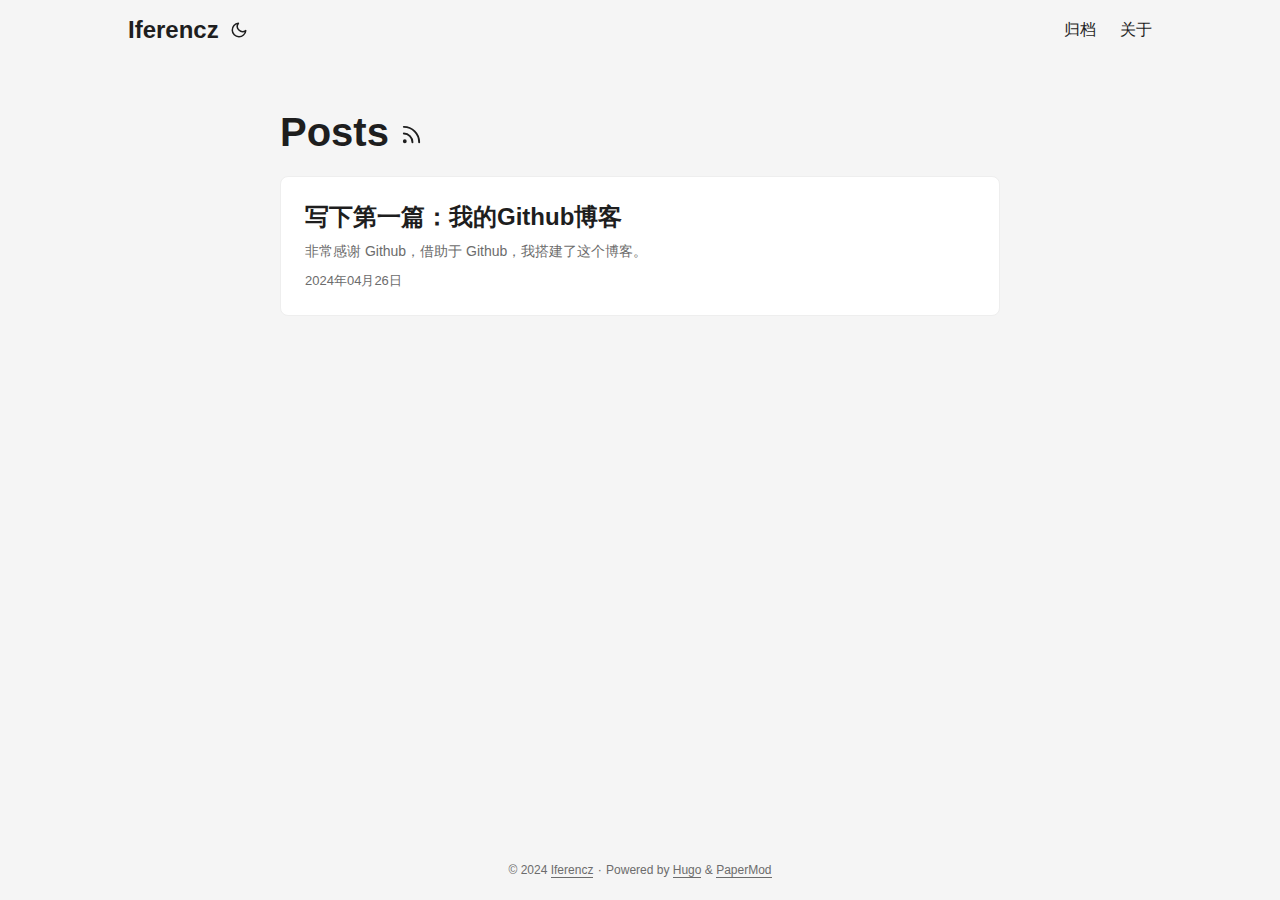
<file: posts/page/1/index.html>
<!doctype html><html lang=zn><head><title>https://iferencz.github.io/posts/</title>
<link rel=canonical href=https://iferencz.github.io/posts/><meta name=robots content="noindex"><meta charset=utf-8><meta http-equiv=refresh content="0; url=https://iferencz.github.io/posts/"></head></html>
</file>
<file: assets/css/stylesheet.0a85d6c17d0ecf1432124f5c03403a7106ac34356e433bc8dc2ba2adb08fd4d4.css>
/*
  PaperMod v8+
  License: MIT https://github.com/adityatelange/hugo-PaperMod/blob/master/LICENSE
  Copyright (c) 2020 nanxiaobei and adityatelange
  Copyright (c) 2021-2025 adityatelange
*/
:root{--gap:24px;--content-gap:20px;--nav-width:1024px;--main-width:720px;--header-height:60px;--footer-height:60px;--radius:8px;--theme:rgb(255, 255, 255);--entry:rgb(255, 255, 255);--primary:rgb(30, 30, 30);--secondary:rgb(108, 108, 108);--tertiary:rgb(214, 214, 214);--content:rgb(31, 31, 31);--code-block-bg:rgb(28, 29, 33);--code-bg:rgb(245, 245, 245);--border:rgb(238, 238, 238)}.dark{--theme:rgb(29, 30, 32);--entry:rgb(46, 46, 51);--primary:rgb(218, 218, 219);--secondary:rgb(155, 156, 157);--tertiary:rgb(65, 66, 68);--content:rgb(196, 196, 197);--code-block-bg:rgb(46, 46, 51);--code-bg:rgb(55, 56, 62);--border:rgb(51, 51, 51)}.list{background:var(--code-bg)}.dark.list{background:var(--theme)}*,::after,::before{box-sizing:border-box}html{-webkit-tap-highlight-color:transparent;overflow-y:scroll;-webkit-text-size-adjust:100%;text-size-adjust:100%}a,button,body,h1,h2,h3,h4,h5,h6{color:var(--primary)}body{font-family:-apple-system,BlinkMacSystemFont,segoe ui,Roboto,Oxygen,Ubuntu,Cantarell,open sans,helvetica neue,sans-serif;font-size:18px;line-height:1.6;word-break:break-word;background:var(--theme)}article,aside,figcaption,figure,footer,header,hgroup,main,nav,section,table{display:block}h1,h2,h3,h4,h5,h6{line-height:1.2}h1,h2,h3,h4,h5,h6,p{margin-top:0;margin-bottom:0}ul{padding:0}a{text-decoration:none}body,figure,ul{margin:0}table{width:100%;border-collapse:collapse;border-spacing:0;overflow-x:auto;word-break:keep-all}button,input,textarea{padding:0;font:inherit;background:0 0;border:0}input,textarea{outline:0}button,input[type=button],input[type=submit]{cursor:pointer}input:-webkit-autofill,textarea:-webkit-autofill{box-shadow:0 0 0 50px var(--theme)inset}img{display:block;max-width:100%}.not-found{position:absolute;left:0;right:0;display:flex;align-items:center;justify-content:center;height:80%;font-size:160px;font-weight:700}.archive-posts{width:100%;font-size:16px}.archive-year{margin-top:40px}.archive-year:not(:last-of-type){border-bottom:2px solid var(--border)}.archive-month{display:flex;align-items:flex-start;padding:10px 0}.archive-month-header{margin:25px 0;width:200px}.archive-month:not(:last-of-type){border-bottom:1px solid var(--border)}.archive-entry{position:relative;padding:5px;margin:10px 0}.archive-entry-title{margin:5px 0;font-weight:400}.archive-count,.archive-meta{color:var(--secondary);font-size:14px}.footer,.top-link{font-size:12px;color:var(--secondary)}.footer{max-width:calc(var(--main-width) + var(--gap) * 2);margin:auto;padding:calc((var(--footer-height) - var(--gap))/2)var(--gap);text-align:center;line-height:24px}.footer span{margin-inline-start:1px;margin-inline-end:1px}.footer span:last-child{white-space:nowrap}.footer a{color:inherit;border-bottom:1px solid var(--secondary)}.footer a:hover{border-bottom:1px solid var(--primary)}.top-link{visibility:hidden;position:fixed;bottom:60px;right:30px;z-index:99;background:var(--tertiary);width:42px;height:42px;padding:12px;border-radius:64px;transition:visibility .5s,opacity .8s linear}.top-link,.top-link svg{filter:drop-shadow(0 0 0 var(--theme))}.footer a:hover,.top-link:hover{color:var(--primary)}.top-link:focus,#theme-toggle:focus{outline:0}.nav{display:flex;flex-wrap:wrap;justify-content:space-between;max-width:calc(var(--nav-width) + var(--gap) * 2);margin-inline-start:auto;margin-inline-end:auto;line-height:var(--header-height)}.nav a{display:block}.logo,#menu{display:flex;margin:auto var(--gap)}.logo{flex-wrap:inherit}.logo a{font-size:24px;font-weight:700}.logo a img,.logo a svg{display:inline;vertical-align:middle;pointer-events:none;transform:translate(0,-10%);border-radius:6px;margin-inline-end:8px}button#theme-toggle{font-size:26px;margin:auto 4px}body.dark #moon{vertical-align:middle;display:none}body:not(.dark) #sun{display:none}#menu{list-style:none;word-break:keep-all;overflow-x:auto;white-space:nowrap}#menu li+li{margin-inline-start:var(--gap)}#menu a{font-size:16px}#menu .active{font-weight:500;border-bottom:2px solid}.lang-switch li,.lang-switch ul,.logo-switches{display:inline-flex;margin:auto 4px}.lang-switch{display:flex;flex-wrap:inherit}.lang-switch a{margin:auto 3px;font-size:16px;font-weight:500}.logo-switches{flex-wrap:inherit}.main{position:relative;min-height:calc(100vh - var(--header-height) - var(--footer-height));max-width:calc(var(--main-width) + var(--gap) * 2);margin:auto;padding:var(--gap)}.page-header h1{font-size:40px}.pagination{display:flex}.pagination a{color:var(--theme);font-size:13px;line-height:36px;background:var(--primary);border-radius:calc(36px/2);padding:0 16px}.pagination .next{margin-inline-start:auto}.social-icons a{display:inline-flex;padding:10px}.social-icons a svg{height:26px;width:26px}code{direction:ltr}div.highlight,pre{position:relative}.copy-code{display:none;position:absolute;top:4px;right:4px;color:rgba(255,255,255,.8);background:rgba(78,78,78,.8);border-radius:var(--radius);padding:0 5px;font-size:14px;user-select:none}div.highlight:hover .copy-code,pre:hover .copy-code{display:block}.first-entry{position:relative;display:flex;flex-direction:column;justify-content:center;min-height:320px;margin:var(--gap)0 calc(var(--gap) * 2)}.first-entry .entry-header{overflow:hidden;display:-webkit-box;-webkit-box-orient:vertical;-webkit-line-clamp:3}.first-entry .entry-header h1{font-size:34px;line-height:1.3}.first-entry .entry-content{margin:14px 0;font-size:16px;-webkit-line-clamp:3}.first-entry .entry-footer{font-size:14px}.home-info .entry-content{-webkit-line-clamp:unset}.post-entry{position:relative;margin-bottom:var(--gap);padding:var(--gap);background:var(--entry);border-radius:var(--radius);transition:transform .1s;border:1px solid var(--border)}.post-entry:active{transform:scale(.96)}.tag-entry .entry-cover{display:none}.entry-header h2{font-size:24px;line-height:1.3}.entry-content{margin:8px 0;color:var(--secondary);font-size:14px;line-height:1.6;overflow:hidden;display:-webkit-box;-webkit-box-orient:vertical;-webkit-line-clamp:2}.entry-footer{color:var(--secondary);font-size:13px}.entry-link{position:absolute;left:0;right:0;top:0;bottom:0}.entry-hint{color:var(--secondary)}.entry-hint-parent{display:flex;justify-content:space-between}.entry-cover{font-size:14px;margin-bottom:var(--gap);text-align:center}.entry-cover img{border-radius:var(--radius);width:100%;height:auto}.entry-cover a{color:var(--secondary);box-shadow:0 1px 0 var(--primary)}.page-header,.post-header{margin:24px auto var(--content-gap)}.post-title{margin-bottom:2px;font-size:40px}.post-description{margin-top:10px;margin-bottom:5px}.post-meta,.breadcrumbs{color:var(--secondary);font-size:14px;display:flex;flex-wrap:wrap;align-items:center}.post-meta .i18n_list li{display:inline-flex;list-style:none;margin:auto 3px;box-shadow:0 1px 0 var(--secondary)}.breadcrumbs a{font-size:16px}.post-content{color:var(--content)}.post-content h3,.post-content h4,.post-content h5,.post-content h6{margin:24px 0 16px}.post-content h1{margin:40px auto 32px;font-size:40px}.post-content h2{margin:32px auto 24px;font-size:32px}.post-content h3{font-size:24px}.post-content h4{font-size:16px}.post-content h5{font-size:14px}.post-content h6{font-size:12px}.post-content a,.toc a:hover{box-shadow:0 1px;box-decoration-break:clone;-webkit-box-decoration-break:clone}.post-content a code{margin:auto 0;border-radius:0;box-shadow:0 -1px 0 var(--primary)inset}.post-content del{text-decoration:line-through}.post-content dl,.post-content ol,.post-content p,.post-content figure,.post-content ul{margin-bottom:var(--content-gap)}.post-content ol,.post-content ul{padding-inline-start:20px}.post-content li{margin-top:5px}.post-content li p{margin-bottom:0}.post-content dl{display:flex;flex-wrap:wrap;margin:0}.post-content dt{width:25%;font-weight:700}.post-content dd{width:75%;margin-inline-start:0;padding-inline-start:10px}.post-content dd~dd,.post-content dt~dt{margin-top:10px}.post-content table{margin-bottom:var(--content-gap)}.post-content table th,.post-content table:not(.highlighttable,.highlight table,.gist .highlight) td{min-width:80px;padding:8px 5px;line-height:1.5;border-bottom:1px solid var(--border)}.post-content table th{text-align:start}.post-content table:not(.highlighttable) td code:only-child{margin:auto 0}.post-content .highlight table{border-radius:var(--radius)}.post-content .highlight:not(table){margin:10px auto;background:var(--code-block-bg) !important;border-radius:var(--radius);direction:ltr}.post-content li>.highlight{margin-inline-end:0}.post-content ul pre{margin-inline-start:calc(var(--gap) * -2)}.post-content .highlight pre{margin:0}.post-content .highlighttable{table-layout:fixed}.post-content .highlighttable td:first-child{width:40px}.post-content .highlighttable td .linenodiv{padding-inline-end:0 !important}.post-content .highlighttable td .highlight,.post-content .highlighttable td .linenodiv pre{margin-bottom:0}.post-content code{margin:auto 4px;padding:4px 6px;font-size:.78em;line-height:1.5;background:var(--code-bg);border-radius:2px}.post-content pre code{display:grid;margin:auto 0;padding:10px;color:#d5d5d6;background:var(--code-block-bg) !important;border-radius:var(--radius);overflow-x:auto;word-break:break-all}.post-content blockquote{margin:20px 0;padding:0 14px;border-inline-start:3px solid var(--primary)}.post-content hr{margin:30px 0;height:2px;background:var(--tertiary);border:0}.post-content iframe{max-width:100%}.post-content img{border-radius:4px;margin:1rem 0}.post-content img[src*="#center"]{margin:1rem auto}.post-content figure.align-center{text-align:center}.post-content figure>figcaption{color:var(--primary);font-size:16px;font-weight:700;margin:8px 0 16px}.post-content figure>figcaption>p{color:var(--secondary);font-size:14px;font-weight:400}.toc{margin:0 2px 40px;border:1px solid var(--border);background:var(--code-bg);border-radius:var(--radius);padding:.4em}.dark .toc{background:var(--entry)}.toc details summary{cursor:zoom-in;margin-inline-start:10px;user-select:none}.toc details[open] summary{cursor:zoom-out}.toc .details{display:inline;font-weight:500}.toc .inner{margin:5px 20px 0;padding:0 10px;opacity:.9}.toc li ul{margin-inline-start:var(--gap)}.toc summary:focus{outline:0}.post-footer{margin-top:56px}.post-footer>*{margin-bottom:10px}.post-tags{display:flex;flex-wrap:wrap;gap:10px}.post-tags li{display:inline-block}.post-tags a,.share-buttons,.paginav{border-radius:var(--radius);background:var(--code-bg);border:1px solid var(--border)}.post-tags a{display:block;padding:0 14px;color:var(--secondary);font-size:14px;line-height:34px;background:var(--code-bg)}.post-tags a:hover,.paginav a:hover{background:var(--border)}.share-buttons{padding:10px;display:flex;justify-content:center;overflow-x:auto;gap:10px}.share-buttons li,.share-buttons a{display:inline-flex}.share-buttons a:not(:last-of-type){margin-inline-end:12px}h1:hover .anchor,h2:hover .anchor,h3:hover .anchor,h4:hover .anchor,h5:hover .anchor,h6:hover .anchor{display:inline-flex;color:var(--secondary);margin-inline-start:8px;font-weight:500;user-select:none}.paginav{display:flex;line-height:30px}.paginav a{padding-inline-start:14px;padding-inline-end:14px;border-radius:var(--radius)}.paginav .title{letter-spacing:1px;text-transform:uppercase;font-size:small;color:var(--secondary)}.paginav .prev,.paginav .next{width:50%}.paginav span:hover:not(.title){box-shadow:0 1px}.paginav .next{margin-inline-start:auto;text-align:right}[dir=rtl] .paginav .next{text-align:left}h1>a>svg{display:inline}img.in-text{display:inline;margin:auto}.buttons,.main .profile{display:flex;justify-content:center}.main .profile{align-items:center;min-height:calc(100vh - var(--header-height) - var(--footer-height) - (var(--gap) * 2));text-align:center}.profile .profile_inner{display:flex;flex-direction:column;align-items:center;gap:10px}.profile img{border-radius:50%}.buttons{flex-wrap:wrap;max-width:400px}.button{background:var(--tertiary);border-radius:var(--radius);margin:8px;padding:6px;transition:transform .1s}.button-inner{padding:0 8px}.button:active{transform:scale(.96)}#searchbox input{padding:4px 10px;width:100%;color:var(--primary);font-weight:700;border:2px solid var(--tertiary);border-radius:var(--radius)}#searchbox input:focus{border-color:var(--secondary)}#searchResults li{list-style:none;border-radius:var(--radius);padding:10px;margin:10px 0;position:relative;font-weight:500}#searchResults{margin:10px 0;width:100%}#searchResults li:active{transition:transform .1s;transform:scale(.98)}#searchResults a{position:absolute;width:100%;height:100%;top:0;left:0;outline:none}#searchResults .focus{transform:scale(.98);border:2px solid var(--tertiary)}.terms-tags li{display:inline-block;margin:10px;font-weight:500}.terms-tags a{display:block;padding:3px 10px;background:var(--tertiary);border-radius:6px;transition:transform .1s}.terms-tags a:active{background:var(--tertiary);transform:scale(.96)}.bg{color:#cad3f5;background-color:#24273a}.chroma{color:#cad3f5;background-color:#24273a}.chroma .x{}.chroma .err{color:#ed8796}.chroma .cl{}.chroma .lnlinks{outline:none;text-decoration:none;color:inherit}.chroma .lntd{vertical-align:top;padding:0;margin:0;border:0}.chroma .lntable{border-spacing:0;padding:0;margin:0;border:0}.chroma .hl{background-color:#474733}.chroma .lnt{white-space:pre;-webkit-user-select:none;user-select:none;margin-right:.4em;padding:0 .4em;color:#8087a2}.chroma .ln{white-space:pre;-webkit-user-select:none;user-select:none;margin-right:.4em;padding:0 .4em;color:#8087a2}.chroma .line{display:flex}.chroma .k{color:#c6a0f6}.chroma .kc{color:#f5a97f}.chroma .kd{color:#ed8796}.chroma .kn{color:#8bd5ca}.chroma .kp{color:#c6a0f6}.chroma .kr{color:#c6a0f6}.chroma .kt{color:#ed8796}.chroma .n{}.chroma .na{color:#8aadf4}.chroma .nb{color:#91d7e3}.chroma .bp{color:#91d7e3}.chroma .nc{color:#eed49f}.chroma .no{color:#eed49f}.chroma .nd{color:#8aadf4;font-weight:700}.chroma .ni{color:#8bd5ca}.chroma .ne{color:#f5a97f}.chroma .nf{color:#8aadf4}.chroma .fm{color:#8aadf4}.chroma .nl{color:#91d7e3}.chroma .nn{color:#f5a97f}.chroma .nx{}.chroma .py{color:#f5a97f}.chroma .nt{color:#c6a0f6}.chroma .nv{color:#f4dbd6}.chroma .vc{color:#f4dbd6}.chroma .vg{color:#f4dbd6}.chroma .vi{color:#f4dbd6}.chroma .vm{color:#f4dbd6}.chroma .l{}.chroma .ld{}.chroma .s{color:#a6da95}.chroma .sa{color:#ed8796}.chroma .sb{color:#a6da95}.chroma .sc{color:#a6da95}.chroma .dl{color:#8aadf4}.chroma .sd{color:#6e738d}.chroma .s2{color:#a6da95}.chroma .se{color:#8aadf4}.chroma .sh{color:#6e738d}.chroma .si{color:#a6da95}.chroma .sx{color:#a6da95}.chroma .sr{color:#8bd5ca}.chroma .s1{color:#a6da95}.chroma .ss{color:#a6da95}.chroma .m{color:#f5a97f}.chroma .mb{color:#f5a97f}.chroma .mf{color:#f5a97f}.chroma .mh{color:#f5a97f}.chroma .mi{color:#f5a97f}.chroma .il{color:#f5a97f}.chroma .mo{color:#f5a97f}.chroma .o{color:#91d7e3;font-weight:700}.chroma .ow{color:#91d7e3;font-weight:700}.chroma .p{}.chroma .c{color:#6e738d;font-style:italic}.chroma .ch{color:#6e738d;font-style:italic}.chroma .cm{color:#6e738d;font-style:italic}.chroma .c1{color:#6e738d;font-style:italic}.chroma .cs{color:#6e738d;font-style:italic}.chroma .cp{color:#6e738d;font-style:italic}.chroma .cpf{color:#6e738d;font-weight:700;font-style:italic}.chroma .g{}.chroma .gd{color:#ed8796;background-color:#363a4f}.chroma .ge{font-style:italic}.chroma .gr{color:#ed8796}.chroma .gh{color:#f5a97f;font-weight:700}.chroma .gi{color:#a6da95;background-color:#363a4f}.chroma .go{}.chroma .gp{}.chroma .gs{font-weight:700}.chroma .gu{color:#f5a97f;font-weight:700}.chroma .gt{color:#ed8796}.chroma .gl{text-decoration:underline}.chroma .w{}.chroma{background-color:unset !important}.chroma .hl{display:flex}.chroma .lnt{padding:0 0 0 12px}.highlight pre.chroma code{padding:8px 0}.highlight pre.chroma .line .cl,.chroma .ln{padding:0 10px}.chroma .lntd:last-of-type{width:100%}::-webkit-scrollbar-track{background:0 0}.list:not(.dark)::-webkit-scrollbar-track{background:var(--code-bg)}::-webkit-scrollbar-thumb{background:var(--tertiary);border:5px solid var(--theme);border-radius:var(--radius)}.list:not(.dark)::-webkit-scrollbar-thumb{border:5px solid var(--code-bg)}::-webkit-scrollbar-thumb:hover{background:var(--secondary)}::-webkit-scrollbar:not(.highlighttable,.highlight table,.gist .highlight){background:var(--theme)}.post-content .highlighttable td .highlight pre code::-webkit-scrollbar{display:none}.post-content :not(table) ::-webkit-scrollbar-thumb{border:2px solid var(--code-block-bg);background:#717175}.post-content :not(table) ::-webkit-scrollbar-thumb:hover{background:#a3a3a5}.gist table::-webkit-scrollbar-thumb{border:2px solid #fff;background:#adadad}.gist table::-webkit-scrollbar-thumb:hover{background:#707070}.post-content table::-webkit-scrollbar-thumb{border-width:2px}@media screen and (min-width:768px){::-webkit-scrollbar{width:19px;height:11px}}@media screen and (max-width:768px){:root{--gap:14px}.profile img{transform:scale(.85)}.first-entry{min-height:260px}.archive-month{flex-direction:column}.archive-year{margin-top:20px}.footer{padding:calc((var(--footer-height) - var(--gap) - 10px)/2)var(--gap)}}@media screen and (max-width:900px){.list .top-link{transform:translateY(-5rem)}}@media screen and (max-width:340px){.share-buttons{justify-content:unset}}@media(prefers-reduced-motion){.terms-tags a:active,.button:active,.post-entry:active,.top-link,#searchResults .focus,#searchResults li:active{transform:none}}.profile_inner img{box-shadow:4px 4px 10px rgba(0,0,0,.3)}
</file>
<file: assets/css/stylesheet.36819bea596090d8b48cf10d9831382996197aa7e4fc86f792f7c08c9ca4d23b.css>
/*
  PaperMod v8+
  License: MIT https://github.com/adityatelange/hugo-PaperMod/blob/master/LICENSE
  Copyright (c) 2020 nanxiaobei and adityatelange
  Copyright (c) 2021-2025 adityatelange
*/
:root{--gap:24px;--content-gap:20px;--nav-width:1024px;--main-width:720px;--header-height:60px;--footer-height:60px;--radius:8px;--theme:rgb(255, 255, 255);--entry:rgb(255, 255, 255);--primary:rgb(30, 30, 30);--secondary:rgb(108, 108, 108);--tertiary:rgb(214, 214, 214);--content:rgb(31, 31, 31);--code-block-bg:rgb(28, 29, 33);--code-bg:rgb(245, 245, 245);--border:rgb(238, 238, 238)}.dark{--theme:rgb(29, 30, 32);--entry:rgb(46, 46, 51);--primary:rgb(218, 218, 219);--secondary:rgb(155, 156, 157);--tertiary:rgb(65, 66, 68);--content:rgb(196, 196, 197);--code-block-bg:rgb(46, 46, 51);--code-bg:rgb(55, 56, 62);--border:rgb(51, 51, 51)}.list{background:var(--code-bg)}.dark.list{background:var(--theme)}*,::after,::before{box-sizing:border-box}html{-webkit-tap-highlight-color:transparent;overflow-y:scroll;-webkit-text-size-adjust:100%;text-size-adjust:100%}a,button,body,h1,h2,h3,h4,h5,h6{color:var(--primary)}body{font-family:-apple-system,BlinkMacSystemFont,segoe ui,Roboto,Oxygen,Ubuntu,Cantarell,open sans,helvetica neue,sans-serif;font-size:18px;line-height:1.6;word-break:break-word;background:var(--theme)}article,aside,figcaption,figure,footer,header,hgroup,main,nav,section,table{display:block}h1,h2,h3,h4,h5,h6{line-height:1.2}h1,h2,h3,h4,h5,h6,p{margin-top:0;margin-bottom:0}ul{padding:0}a{text-decoration:none}body,figure,ul{margin:0}table{width:100%;border-collapse:collapse;border-spacing:0;overflow-x:auto;word-break:keep-all}button,input,textarea{padding:0;font:inherit;background:0 0;border:0}input,textarea{outline:0}button,input[type=button],input[type=submit]{cursor:pointer}input:-webkit-autofill,textarea:-webkit-autofill{box-shadow:0 0 0 50px var(--theme)inset}img{display:block;max-width:100%}.not-found{position:absolute;left:0;right:0;display:flex;align-items:center;justify-content:center;height:80%;font-size:160px;font-weight:700}.archive-posts{width:100%;font-size:16px}.archive-year{margin-top:40px}.archive-year:not(:last-of-type){border-bottom:2px solid var(--border)}.archive-month{display:flex;align-items:flex-start;padding:10px 0}.archive-month-header{margin:25px 0;width:200px}.archive-month:not(:last-of-type){border-bottom:1px solid var(--border)}.archive-entry{position:relative;padding:5px;margin:10px 0}.archive-entry-title{margin:5px 0;font-weight:400}.archive-count,.archive-meta{color:var(--secondary);font-size:14px}.footer,.top-link{font-size:12px;color:var(--secondary)}.footer{max-width:calc(var(--main-width) + var(--gap) * 2);margin:auto;padding:calc((var(--footer-height) - var(--gap))/2)var(--gap);text-align:center;line-height:24px}.footer span{margin-inline-start:1px;margin-inline-end:1px}.footer span:last-child{white-space:nowrap}.footer a{color:inherit;border-bottom:1px solid var(--secondary)}.footer a:hover{border-bottom:1px solid var(--primary)}.top-link{visibility:hidden;position:fixed;bottom:60px;right:30px;z-index:99;background:var(--tertiary);width:42px;height:42px;padding:12px;border-radius:64px;transition:visibility .5s,opacity .8s linear}.top-link,.top-link svg{filter:drop-shadow(0 0 0 var(--theme))}.footer a:hover,.top-link:hover{color:var(--primary)}.top-link:focus,#theme-toggle:focus{outline:0}.nav{display:flex;flex-wrap:wrap;justify-content:space-between;max-width:calc(var(--nav-width) + var(--gap) * 2);margin-inline-start:auto;margin-inline-end:auto;line-height:var(--header-height)}.nav a{display:block}.logo,#menu{display:flex;margin:auto var(--gap)}.logo{flex-wrap:inherit}.logo a{font-size:24px;font-weight:700}.logo a img,.logo a svg{display:inline;vertical-align:middle;pointer-events:none;transform:translate(0,-10%);border-radius:6px;margin-inline-end:8px}button#theme-toggle{font-size:26px;margin:auto 4px}body.dark #moon{vertical-align:middle;display:none}body:not(.dark) #sun{display:none}#menu{list-style:none;word-break:keep-all;overflow-x:auto;white-space:nowrap}#menu li+li{margin-inline-start:var(--gap)}#menu a{font-size:16px}#menu .active{font-weight:500;border-bottom:2px solid}.lang-switch li,.lang-switch ul,.logo-switches{display:inline-flex;margin:auto 4px}.lang-switch{display:flex;flex-wrap:inherit}.lang-switch a{margin:auto 3px;font-size:16px;font-weight:500}.logo-switches{flex-wrap:inherit}.main{position:relative;min-height:calc(100vh - var(--header-height) - var(--footer-height));max-width:calc(var(--main-width) + var(--gap) * 2);margin:auto;padding:var(--gap)}.page-header h1{font-size:40px}.pagination{display:flex}.pagination a{color:var(--theme);font-size:13px;line-height:36px;background:var(--primary);border-radius:calc(36px/2);padding:0 16px}.pagination .next{margin-inline-start:auto}.social-icons a{display:inline-flex;padding:10px}.social-icons a svg{height:26px;width:26px}code{direction:ltr}div.highlight,pre{position:relative}.copy-code{display:none;position:absolute;top:4px;right:4px;color:rgba(255,255,255,.8);background:rgba(78,78,78,.8);border-radius:var(--radius);padding:0 5px;font-size:14px;user-select:none}div.highlight:hover .copy-code,pre:hover .copy-code{display:block}.first-entry{position:relative;display:flex;flex-direction:column;justify-content:center;min-height:320px;margin:var(--gap)0 calc(var(--gap) * 2)}.first-entry .entry-header{overflow:hidden;display:-webkit-box;-webkit-box-orient:vertical;-webkit-line-clamp:3}.first-entry .entry-header h1{font-size:34px;line-height:1.3}.first-entry .entry-content{margin:14px 0;font-size:16px;-webkit-line-clamp:3}.first-entry .entry-footer{font-size:14px}.home-info .entry-content{-webkit-line-clamp:unset}.post-entry{position:relative;margin-bottom:var(--gap);padding:var(--gap);background:var(--entry);border-radius:var(--radius);transition:transform .1s;border:1px solid var(--border)}.post-entry:active{transform:scale(.96)}.tag-entry .entry-cover{display:none}.entry-header h2{font-size:24px;line-height:1.3}.entry-content{margin:8px 0;color:var(--secondary);font-size:14px;line-height:1.6;overflow:hidden;display:-webkit-box;-webkit-box-orient:vertical;-webkit-line-clamp:2}.entry-footer{color:var(--secondary);font-size:13px}.entry-link{position:absolute;left:0;right:0;top:0;bottom:0}.entry-hint{color:var(--secondary)}.entry-hint-parent{display:flex;justify-content:space-between}.entry-cover{font-size:14px;margin-bottom:var(--gap);text-align:center}.entry-cover img{border-radius:var(--radius);width:100%;height:auto}.entry-cover a{color:var(--secondary);box-shadow:0 1px 0 var(--primary)}.page-header,.post-header{margin:24px auto var(--content-gap)}.post-title{margin-bottom:2px;font-size:40px}.post-description{margin-top:10px;margin-bottom:5px}.post-meta,.breadcrumbs{color:var(--secondary);font-size:14px;display:flex;flex-wrap:wrap;align-items:center}.post-meta .i18n_list li{display:inline-flex;list-style:none;margin:auto 3px;box-shadow:0 1px 0 var(--secondary)}.breadcrumbs a{font-size:16px}.post-content{color:var(--content)}.post-content h3,.post-content h4,.post-content h5,.post-content h6{margin:24px 0 16px}.post-content h1{margin:40px auto 32px;font-size:40px}.post-content h2{margin:32px auto 24px;font-size:32px}.post-content h3{font-size:24px}.post-content h4{font-size:16px}.post-content h5{font-size:14px}.post-content h6{font-size:12px}.post-content a,.toc a:hover{box-shadow:0 1px;box-decoration-break:clone;-webkit-box-decoration-break:clone}.post-content a code{margin:auto 0;border-radius:0;box-shadow:0 -1px 0 var(--primary)inset}.post-content del{text-decoration:line-through}.post-content dl,.post-content ol,.post-content p,.post-content figure,.post-content ul{margin-bottom:var(--content-gap)}.post-content ol,.post-content ul{padding-inline-start:20px}.post-content li{margin-top:5px}.post-content li p{margin-bottom:0}.post-content dl{display:flex;flex-wrap:wrap;margin:0}.post-content dt{width:25%;font-weight:700}.post-content dd{width:75%;margin-inline-start:0;padding-inline-start:10px}.post-content dd~dd,.post-content dt~dt{margin-top:10px}.post-content table{margin-bottom:var(--content-gap)}.post-content table th,.post-content table:not(.highlighttable,.highlight table,.gist .highlight) td{min-width:80px;padding:8px 5px;line-height:1.5;border-bottom:1px solid var(--border)}.post-content table th{text-align:start}.post-content table:not(.highlighttable) td code:only-child{margin:auto 0}.post-content .highlight table{border-radius:var(--radius)}.post-content .highlight:not(table){margin:10px auto;background:var(--code-block-bg) !important;border-radius:var(--radius);direction:ltr}.post-content li>.highlight{margin-inline-end:0}.post-content ul pre{margin-inline-start:calc(var(--gap) * -2)}.post-content .highlight pre{margin:0}.post-content .highlighttable{table-layout:fixed}.post-content .highlighttable td:first-child{width:40px}.post-content .highlighttable td .linenodiv{padding-inline-end:0 !important}.post-content .highlighttable td .highlight,.post-content .highlighttable td .linenodiv pre{margin-bottom:0}.post-content code{margin:auto 4px;padding:4px 6px;font-size:.78em;line-height:1.5;background:var(--code-bg);border-radius:2px}.post-content pre code{display:grid;margin:auto 0;padding:10px;color:#d5d5d6;background:var(--code-block-bg) !important;border-radius:var(--radius);overflow-x:auto;word-break:break-all}.post-content blockquote{margin:20px 0;padding:0 14px;border-inline-start:3px solid var(--primary)}.post-content hr{margin:30px 0;height:2px;background:var(--tertiary);border:0}.post-content iframe{max-width:100%}.post-content img{border-radius:4px;margin:1rem 0}.post-content img[src*="#center"]{margin:1rem auto}.post-content figure.align-center{text-align:center}.post-content figure>figcaption{color:var(--primary);font-size:16px;font-weight:700;margin:8px 0 16px}.post-content figure>figcaption>p{color:var(--secondary);font-size:14px;font-weight:400}.toc{margin:0 2px 40px;border:1px solid var(--border);background:var(--code-bg);border-radius:var(--radius);padding:.4em}.dark .toc{background:var(--entry)}.toc details summary{cursor:zoom-in;margin-inline-start:10px;user-select:none}.toc details[open] summary{cursor:zoom-out}.toc .details{display:inline;font-weight:500}.toc .inner{margin:5px 20px 0;padding:0 10px;opacity:.9}.toc li ul{margin-inline-start:var(--gap)}.toc summary:focus{outline:0}.post-footer{margin-top:56px}.post-footer>*{margin-bottom:10px}.post-tags{display:flex;flex-wrap:wrap;gap:10px}.post-tags li{display:inline-block}.post-tags a,.share-buttons,.paginav{border-radius:var(--radius);background:var(--code-bg);border:1px solid var(--border)}.post-tags a{display:block;padding:0 14px;color:var(--secondary);font-size:14px;line-height:34px;background:var(--code-bg)}.post-tags a:hover,.paginav a:hover{background:var(--border)}.share-buttons{padding:10px;display:flex;justify-content:center;overflow-x:auto;gap:10px}.share-buttons li,.share-buttons a{display:inline-flex}.share-buttons a:not(:last-of-type){margin-inline-end:12px}h1:hover .anchor,h2:hover .anchor,h3:hover .anchor,h4:hover .anchor,h5:hover .anchor,h6:hover .anchor{display:inline-flex;color:var(--secondary);margin-inline-start:8px;font-weight:500;user-select:none}.paginav{display:flex;line-height:30px}.paginav a{padding-inline-start:14px;padding-inline-end:14px;border-radius:var(--radius)}.paginav .title{letter-spacing:1px;text-transform:uppercase;font-size:small;color:var(--secondary)}.paginav .prev,.paginav .next{width:50%}.paginav span:hover:not(.title){box-shadow:0 1px}.paginav .next{margin-inline-start:auto;text-align:right}[dir=rtl] .paginav .next{text-align:left}h1>a>svg{display:inline}img.in-text{display:inline;margin:auto}.buttons,.main .profile{display:flex;justify-content:center}.main .profile{align-items:center;min-height:calc(100vh - var(--header-height) - var(--footer-height) - (var(--gap) * 2));text-align:center}.profile .profile_inner{display:flex;flex-direction:column;align-items:center;gap:10px}.profile img{border-radius:50%}.buttons{flex-wrap:wrap;max-width:400px}.button{background:var(--tertiary);border-radius:var(--radius);margin:8px;padding:6px;transition:transform .1s}.button-inner{padding:0 8px}.button:active{transform:scale(.96)}#searchbox input{padding:4px 10px;width:100%;color:var(--primary);font-weight:700;border:2px solid var(--tertiary);border-radius:var(--radius)}#searchbox input:focus{border-color:var(--secondary)}#searchResults li{list-style:none;border-radius:var(--radius);padding:10px;margin:10px 0;position:relative;font-weight:500}#searchResults{margin:10px 0;width:100%}#searchResults li:active{transition:transform .1s;transform:scale(.98)}#searchResults a{position:absolute;width:100%;height:100%;top:0;left:0;outline:none}#searchResults .focus{transform:scale(.98);border:2px solid var(--tertiary)}.terms-tags li{display:inline-block;margin:10px;font-weight:500}.terms-tags a{display:block;padding:3px 10px;background:var(--tertiary);border-radius:6px;transition:transform .1s}.terms-tags a:active{background:var(--tertiary);transform:scale(.96)}.bg{color:#cad3f5;background-color:#24273a}.chroma{color:#cad3f5;background-color:#24273a}.chroma .x{}.chroma .err{color:#ed8796}.chroma .cl{}.chroma .lnlinks{outline:none;text-decoration:none;color:inherit}.chroma .lntd{vertical-align:top;padding:0;margin:0;border:0}.chroma .lntable{border-spacing:0;padding:0;margin:0;border:0}.chroma .hl{background-color:#474733}.chroma .lnt{white-space:pre;-webkit-user-select:none;user-select:none;margin-right:.4em;padding:0 .4em;color:#8087a2}.chroma .ln{white-space:pre;-webkit-user-select:none;user-select:none;margin-right:.4em;padding:0 .4em;color:#8087a2}.chroma .line{display:flex}.chroma .k{color:#c6a0f6}.chroma .kc{color:#f5a97f}.chroma .kd{color:#ed8796}.chroma .kn{color:#8bd5ca}.chroma .kp{color:#c6a0f6}.chroma .kr{color:#c6a0f6}.chroma .kt{color:#ed8796}.chroma .n{}.chroma .na{color:#8aadf4}.chroma .nb{color:#91d7e3}.chroma .bp{color:#91d7e3}.chroma .nc{color:#eed49f}.chroma .no{color:#eed49f}.chroma .nd{color:#8aadf4;font-weight:700}.chroma .ni{color:#8bd5ca}.chroma .ne{color:#f5a97f}.chroma .nf{color:#8aadf4}.chroma .fm{color:#8aadf4}.chroma .nl{color:#91d7e3}.chroma .nn{color:#f5a97f}.chroma .nx{}.chroma .py{color:#f5a97f}.chroma .nt{color:#c6a0f6}.chroma .nv{color:#f4dbd6}.chroma .vc{color:#f4dbd6}.chroma .vg{color:#f4dbd6}.chroma .vi{color:#f4dbd6}.chroma .vm{color:#f4dbd6}.chroma .l{}.chroma .ld{}.chroma .s{color:#a6da95}.chroma .sa{color:#ed8796}.chroma .sb{color:#a6da95}.chroma .sc{color:#a6da95}.chroma .dl{color:#8aadf4}.chroma .sd{color:#6e738d}.chroma .s2{color:#a6da95}.chroma .se{color:#8aadf4}.chroma .sh{color:#6e738d}.chroma .si{color:#a6da95}.chroma .sx{color:#a6da95}.chroma .sr{color:#8bd5ca}.chroma .s1{color:#a6da95}.chroma .ss{color:#a6da95}.chroma .m{color:#f5a97f}.chroma .mb{color:#f5a97f}.chroma .mf{color:#f5a97f}.chroma .mh{color:#f5a97f}.chroma .mi{color:#f5a97f}.chroma .il{color:#f5a97f}.chroma .mo{color:#f5a97f}.chroma .o{color:#91d7e3;font-weight:700}.chroma .ow{color:#91d7e3;font-weight:700}.chroma .p{}.chroma .c{color:#6e738d;font-style:italic}.chroma .ch{color:#6e738d;font-style:italic}.chroma .cm{color:#6e738d;font-style:italic}.chroma .c1{color:#6e738d;font-style:italic}.chroma .cs{color:#6e738d;font-style:italic}.chroma .cp{color:#6e738d;font-style:italic}.chroma .cpf{color:#6e738d;font-weight:700;font-style:italic}.chroma .g{}.chroma .gd{color:#ed8796;background-color:#363a4f}.chroma .ge{font-style:italic}.chroma .gr{color:#ed8796}.chroma .gh{color:#f5a97f;font-weight:700}.chroma .gi{color:#a6da95;background-color:#363a4f}.chroma .go{}.chroma .gp{}.chroma .gs{font-weight:700}.chroma .gu{color:#f5a97f;font-weight:700}.chroma .gt{color:#ed8796}.chroma .gl{text-decoration:underline}.chroma .w{}.chroma{background-color:unset !important}.chroma .hl{display:flex}.chroma .lnt{padding:0 0 0 12px}.highlight pre.chroma code{padding:8px 0}.highlight pre.chroma .line .cl,.chroma .ln{padding:0 10px}.chroma .lntd:last-of-type{width:100%}::-webkit-scrollbar-track{background:0 0}.list:not(.dark)::-webkit-scrollbar-track{background:var(--code-bg)}::-webkit-scrollbar-thumb{background:var(--tertiary);border:5px solid var(--theme);border-radius:var(--radius)}.list:not(.dark)::-webkit-scrollbar-thumb{border:5px solid var(--code-bg)}::-webkit-scrollbar-thumb:hover{background:var(--secondary)}::-webkit-scrollbar:not(.highlighttable,.highlight table,.gist .highlight){background:var(--theme)}.post-content .highlighttable td .highlight pre code::-webkit-scrollbar{display:none}.post-content :not(table) ::-webkit-scrollbar-thumb{border:2px solid var(--code-block-bg);background:#717175}.post-content :not(table) ::-webkit-scrollbar-thumb:hover{background:#a3a3a5}.gist table::-webkit-scrollbar-thumb{border:2px solid #fff;background:#adadad}.gist table::-webkit-scrollbar-thumb:hover{background:#707070}.post-content table::-webkit-scrollbar-thumb{border-width:2px}@media screen and (min-width:768px){::-webkit-scrollbar{width:19px;height:11px}}@media screen and (max-width:768px){:root{--gap:14px}.profile img{transform:scale(.85)}.first-entry{min-height:260px}.archive-month{flex-direction:column}.archive-year{margin-top:20px}.footer{padding:calc((var(--footer-height) - var(--gap) - 10px)/2)var(--gap)}}@media screen and (max-width:900px){.list .top-link{transform:translateY(-5rem)}}@media screen and (max-width:340px){.share-buttons{justify-content:unset}}@media(prefers-reduced-motion){.terms-tags a:active,.button:active,.post-entry:active,.top-link,#searchResults .focus,#searchResults li:active{transform:none}}
</file>
